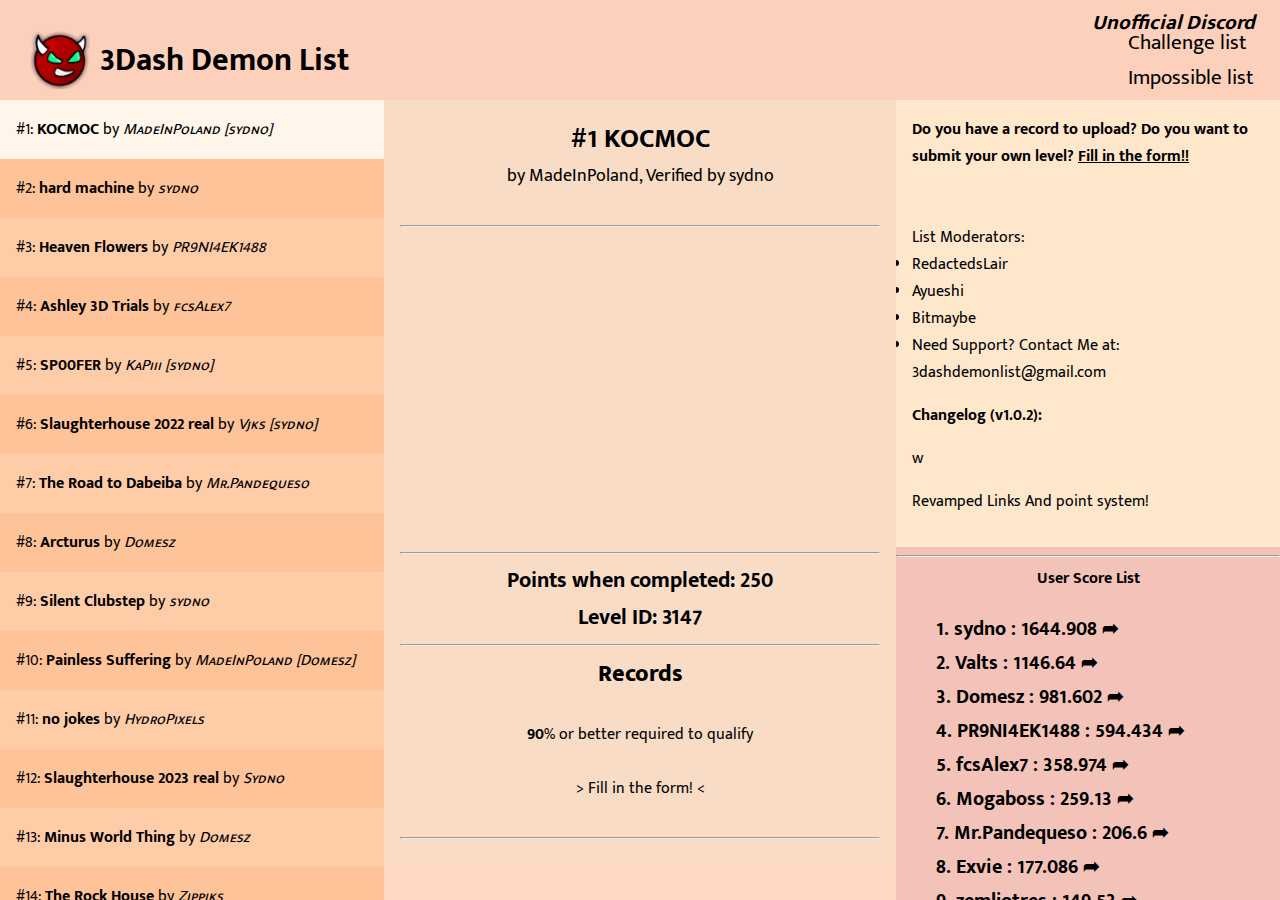
<file: index.html>
<!DOCTYPE HTML>
<html>

<head>
    <title>3Dash Demon List</title>
    <link href="//fonts.googleapis.com/css?family=Mukta+Mahee:200,400,700" rel="stylesheet">
    <link href="css/stylesheet.css" type="text/css" rel="stylesheet">
    <link rel="shortcut icon" href="assets/logo.png" type="image/x-icon">
    <meta name="description" content="The hardest demons in 3Dash, in order from hardest to easiest.">
    <meta name="viewport" content="width=device-width, initial-scale=1.0">
    <meta charset="UTF-8">
</head>

<body>
    <script type='text/javascript' src="js/jquery-3.2.1.min.js"></script>
    <script type='text/javascript' src="js/sweetalert.min.js"></script>
    <script type='text/javascript' src="js/list.js"></script>
    <script type='text/javascript' src="js/userData.js"></script>
    <cover-all id="hi">
        <header id="dl-header">
            <div id="sitename"><strong>3Dash Demon List</strong></div>
            <div id="sitename1"><img src="/assets/logo.png" alt="" width="60" height="60"></div>
			<div id="links">
				<a href="Challenge">    Challenge list    </a>
				<a href="ILL">    Impossible list</a>
			</div>
            <div id="pc-link"><a target="_blank" href="https://discord.gg/U3kwFFrbfe"><em><strong>Unofficial Discord</strong></a></em></div>
        </header>
        <div id="list">
        </div>
        <div id="info">
            <div id="inner-info">
                <center>
                    <div id="levelname"></div>
                    <div id="levelauthor">by <span id="inside-level-author"></span></div>
					<div id="extratext"></div>
                    <br>
                    <div id="leveldescription"></div>
                    <div id="levelvid"></div>
                </center>
                <div id="records">
                    <center>
                        <hr>
                        <div id="level-info" style="font-size: 22px">
                            <div id="records-score"></div>
                            <div id="records-id"></div>
                            <div id="records-pass"></div>
                            <div id="records-diff"></div>
                        </div>
                        <hr>
                        <div id="records-title"><strong>Records</strong></div><br>
                        <div id="qualification"><strong id="levelqualify"></strong>% or better required to qualify<br><br>
                            <center><a target="_blank" href="https://forms.gle/RRz8ikTK1RWFzohN7">> Fill in the form! <</a></center>
                        </div>
                        <br>
                    </center>
                    <hr>
                    <div id="records-table">
                    </div>
                </div>
            </div>
        </div>
        <div id="additional-information">
            <div id="inner-right-info">
                <div><strong>Do you have a record to upload? Do you want to submit your own level? <u><a target="_blank" href="https://forms.gle/xtTZaEFQgE7rHKmb8">Fill in the form!!</a></u></strong></div>
                <br>
                <div>
                  <br>
                    <div>
                  List Moderators:
                    <li>
                    	<a>RedactedsLair</a>
                    </li>
					<li>
						<a>Ayueshi</a>
          </li>
                      <li>
						<a>Bitmaybe</a>
          </li>
     <li>   <a>Need Support? Contact Me at: 3dashdemonlist@gmail.com</a>
                    </li>
                </div>
               
                <strong><p>Changelog (v1.0.2):</p></strong>w
					<p>Revamped Links And point system!</p>
                   	</p>
				</div>
            </div>
            <hr>
            <div id="user-rank-info">
                <style type='text/css'>

                A:link {
                    color: black !important;
                    text-decoration: none;
                }
                /* work you piece of shit */
                A:visited {
                    color: black !important;
                    text-decoration: none;
                }
                /* 한번 이상 방문한 링크 처리 */
                A:active {
                    color: black !important;
                    text-decoration: none;
                }
                /* 마우스로 클릭하는 순간 */
                A:hover {
                    color: rgba(0, 0, 0, 0.5) !important;
                    text-decoration: none;
                }
                /* 마우스 링크 위 올려 놓았을때 */
                </style>
                <center><strong>User Score List</strong></center>
                <div id="user-rank"></div>
            </div>
        </div>
    </cover-all>
    <script>
    // height changing script
    var hChange = function() {
        var height = $(window).height();
        let remainingHeight = (height - 100) + "px";
        $("#list").css('height', remainingHeight)
        $("#additional-information").css('height', remainingHeight)
        $("#user-rank").css('height', remainingHeight)
        $("#info").css('height', remainingHeight)
    };
    hChange();
    $(window).resize(hChange)
    // random color
    var c = 0; //Math.floor(Math.random()*256);
    function cueCSS() {}
    cueCSS();
    $('#hi').prop('style', 'background: hsl(' + c + ', 100%, 0%);')
    </script>
    <script name="userpoint" type="text/javascript">
    function getPoint(rank) {
      if (rank >= 48) {
        return roundNumber(0.1, 3);
      } else {
        return roundNumber(((1 - (rank - 1) / 50) ** 3) * 250, 3);
      }
    }
      // Poinst System
    function roundNumber(num, scale) {
      if (!("" + num).includes("e")) {
        return +(Math.round(num + "e+" + scale) + "e-" + scale);
      } else {
        var arr = ("" + num).split("e");
        var sig = ""
        if (+arr[1] + scale > 0) {
          sig = "+";
        }
        return +(Math.round(+arr[0] + "e" + sig + (+arr[1] + scale)) + "e-" + scale);
      }
    }
    function getUserPoint(rank, percent, cutline, hz) {
      var hzpoint = 0.0;
      if (hz == null) {
        hzpoint = 0;
      } else if (hz == "Mobile") {
        hzpoint = 0;
      } else {
        var hzInt = parseInt(hz.replace("Bypass", "").replace("hz", "").replace("bypass", "").replace("Hz", "").replace("HZ", ""));
        if (hzInt >= 110) {
          hzpoint = 0;
        } else if (hzInt >= 70) {
          hzpoint = 0;
        } else {
          hzpoint = 0;
        }
      }
      var point_rank = 0;
      if (rank > 50) {
        point_rank = 50;
      } else {
        point_rank = rank;
      }
      hzpoint = 1 + (hzpoint * ((50 - point_rank) / 50));
      if (rank > 50) {
        return 0;
      } else {
        // var score = roundNumber((((100 / Math.sqrt(((rank - 1) / 50) + 0.444444)) - 50) * hzpoint) * ((percent - (cutline - 1)) / (100 - (cutline - 1))), 3);
        score = getPoint(rank)
        if (percent != 100) {
          return roundNumber(score / (100 / percent), 3);
        } else {
          return score;
        }
      }
    }
    function getAuthors(rank) {
        Swal.fire({
            html: list[rank - 1].more + '.'
        });
    }
	function getExtra(rank){
		if(list[rank-1].extra==null){
			return "";
		}
		return list[rank - 1].extra
	}
    var rank_node = $("#user-rank");
    var rank_data = [];
    for (var i = 0; i < list.length; i++) {
        var entry = list[i];
        for (var a = 0; a < entry.vids.length; a++) {
            var entry2 = entry.vids[a];
            var isLoot = false;
            for (var b = 0; b < rank_data.length; b++) {
                if (rank_data[b].name.toUpperCase() == entry2.user.toUpperCase()) {
                    isLoot = true;
                }
            }
            var po;
            po = getUserPoint(i+1, entry2.percent, entry.percentToQualify, entry2.hz);
            if (isLoot == true) {
                for (var b = 0; b < rank_data.length; b++) {
                    var user_name = rank_data[b].name.toUpperCase();
                    var data_name = entry2.user.toUpperCase();
                    if (user_name == data_name) {
                        rank_data[b].point = rank_data[b].point + po;
                    }
                }
            } else {
                rank_data.push({ name: entry2.user, point: po });
            }
        }
    }
    var sortingField = "point"
    rank_data.sort(function(a, b) {
        return b[sortingField] - a[sortingField];
    });
    for (var i = 0; i < rank_data.length; i++) {
        rank_data[i].point = roundNumber(rank_data[i].point, 3);
    }

    rank_data = userList();
    var rank = `<ol>`;
    for (var i = 0; i < rank_data.length; i++) {
        sc = `getUserData(${i})`;
        rank = `${rank} <span onclick="${sc}" style="cursor:pointer">${i+1}. ${rank_data[i].name} : ${rank_data[i].point} ➦</span><br>`;
    }
    rank = `${rank} </ol>`;
    rank_node.html(`${rank}`);
    </script>
    <script name="postload" type="text/javascript">
    var l = getParameterByName('q', window.location.href) * 1 - 1;
    var list_node = $("#list");
    var record_node = $("#records-table")
    var legacy_count = 0;
    for (var i = 0; i < list.length; i++) {
        var entry = list[i];
        if (entry.key == null) {
            legacy_count++;
        }
    }
      // this shit complicated
    $("#version-node").text("(v" + version[0] + "." + version[1] + "." + version[2] + ")");
    list.sort(function(a, b) {
        var legacy_count = 0;
        for (var i = 0; i < list.length; i++) {
            var entry = list[i];
            if (entry.key == null) {
                legacy_count++;
            }
        }
        var arank = 0;
        var brank = 0;
        if (a.key == null) {
            arank = 25 + (legacy_count - a.legacyKey);
        } else {
            arank = (a.key) + 1;
        }
        if (b.key == null) {
            brank = 25 + (legacy_count - b.legacyKey);
        } else {
            brank = (b.key) + 1;
        }
        return arank - brank;
    });
    for (var i = 0; i < list.length; i++) {
        var entry = list[i];
        if (entry.key != null) {
            $("<div>").addClass((l == -1 ? (i == 0) : (i == l)) ? 'entry selected' : 'entry').html(`#${i+1}: <strong>${entry.name}</strong> by <em class="author">${entry.author}</em>`).attr('value', i).appendTo(list_node)
        } else {
            $("<div>").addClass((l == -1 ? (i == 0) : (i == l)) ? 'entry selected' : 'entry').html(`<strong>Legacy</strong>: <strong>${entry.name}</strong> by <em class="author">${entry.author}</em>`).attr('value', i).appendTo(list_node)
        }
    }
    // handlers
    var load = function(node) {
        var num;
        if (typeof node == 'number') {
            num = node;
        } else {
            num = $(node).attr('value')
        }
        var entry = list[num];
        if (!entry) {
            load(0)
        } else {
            if (entry.verificationVid !== null && entry.verificationVid !== "") {
                entry.verificationVid = entry.verificationVid
                    .replace(/www\.youtube.com\/watch\?v=/gi, '')
                    .replace(/\/youtu\.be/gi, '')
                    .replace(/&t=\d+s/gi, '')
                    .replace(/https:\/\//gi, '')
            }
            var rank = 0;
            if (entry.key == null) {
                rank = 25 + (legacy_count - entry.legacyKey);
            } else {
                rank = (entry.key) + 1;
            }
            var hacked = "";
            if (entry.hacked != null) {
                if (entry.hacked) {
                    hacked = " <span class='hacked'>HACKED</span>";
                } else {
                    hacked = " <span class='p-hacked'>POSSIBLY HACKED</span>";
                }
            }
            $("#levelname").html((rank > 25 ? `` : `#` + rank + ` `) + entry.name + hacked);
            var author = entry.author;
            var final_author;
            if (author.includes(' more ')) {
                final_author = author.replace(' more ', ' <u><span onclick="getAuthors(' + rank + ')" style="cursor:pointer">more</u> ');
            } else {
                final_author = author
            }
            final_author = final_author.replace(' [', ', Verified by ').replace(']', "")
            $("#inside-level-author").empty();
            $("#inside-level-author").html(final_author);
			$("#extratext").empty();
            $("#extratext").html(`${getExtra(rank)}`);
            $("#leveldescription").empty();
            $("#leveldescription").text(entry.desc);
            $("#levelvid").empty();
            if (entry.verificationVid !== null && entry.verificationVid !== "") {
                $("#levelvid").html(`<hr><iframe class="vid" height="300" src="https://www.youtube.com/embed/${entry.verificationVid}?rel=0" frameborder="0" allowfullscreen></iframe>`);
            }
            $("#levelqualify").text(entry.percentToQualify);
            $("#records-score").html(`<strong>Points when completed: ${getPoint(rank)}</strong>`);
            $("#records-id").html(`<strong>Level ID: ${entry.id}</strong>`);
            // $("#records-pass").html(`<strong>Level Password: ${entry.pass}</strong>`);
            $("#records-diff").html();
            $("#inside-level-author").html(final_author);
            $(record_node).empty();
            entry.vids.sort(function(a, b) {
                return b.percent - a.percent;
            });
            for (var j = 0; j < entry.vids.length; j++) {
                var record = entry.vids[j];
                if (!record.link.includes('https://')) {
                    record.link = "https://" + record.link;
                }
                if (record.hz == null) {
                    record.hz = "";
                }
                $("<div>").addClass('record-entry').html(`<div class='interentry'><a href="${record.link}" target="_blank"><strong>${record.user}</strong> (<em>${record.percent}%</em>) ${record.hz}</div>`).appendTo(record_node)
            }
        }
        cueCSS();
    };
    $('.entry').click(function() {
        $('.entry').removeClass('selected')
        $(this).addClass('selected');
        load(this);
    })
    // https://stackoverflow.com/questions/901115/how-can-i-get-query-string-values-in-javascript
    function getParameterByName(name, url) {
        if (!url) url = window.location.href;
        name = name.replace(/[\[\]]/g, "\\$&");
        var regex = new RegExp("[?&]" + name + "(=([^&#]*)|&|#|$)"),
            results = regex.exec(url);
        if (!results) return null;
        if (!results[2]) return '';
        return decodeURIComponent(results[2].replace(/\+/g, " "));
    }
    load(l * 1)
    </script>
    <noscript>
        <div id="block">
            You are not using JavaScript
        </div>
    </noscript>
</body>

</html>
</file>
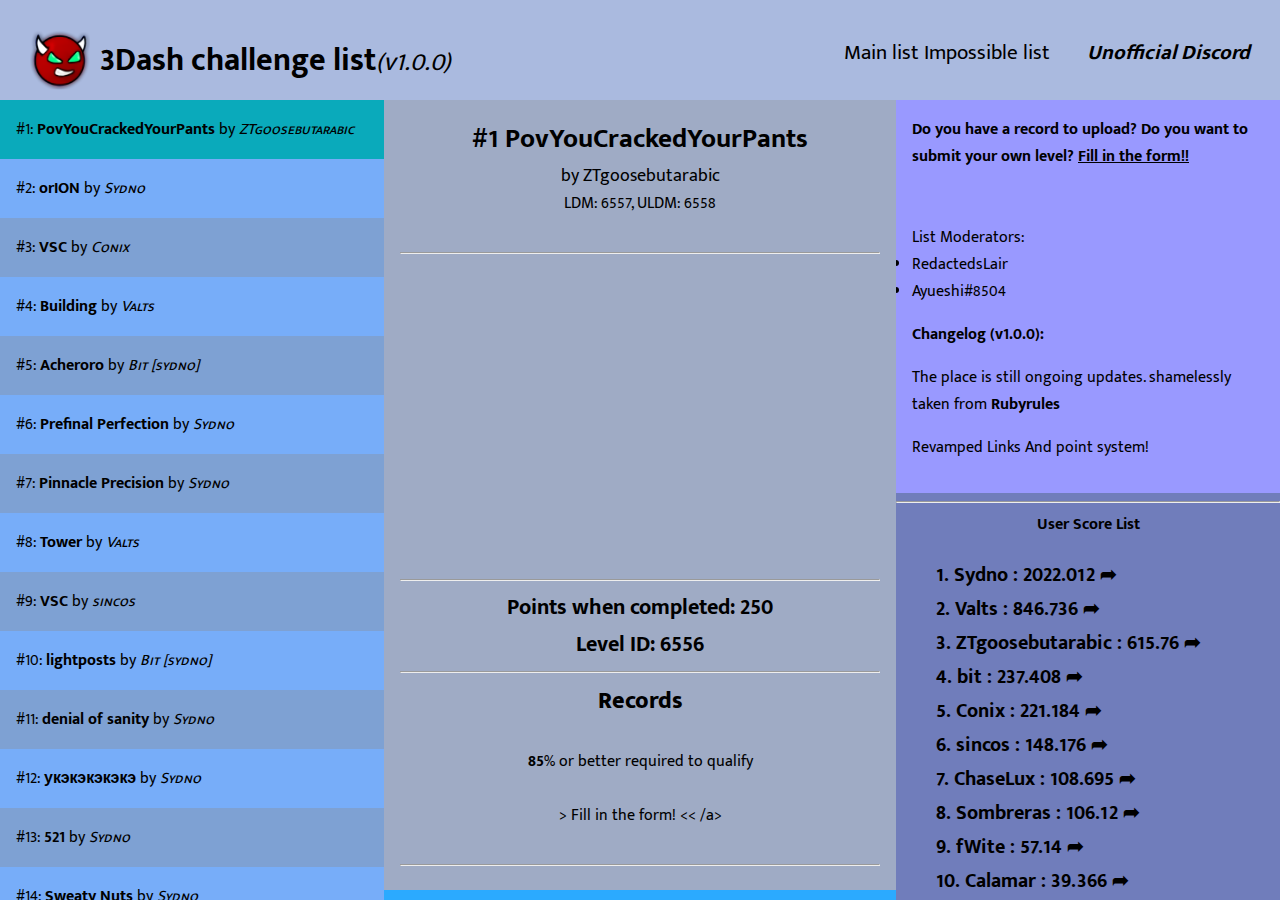
<file: Challenge/index.html>
<!DOCTYPE HTML>
<html>

<head>
  <title>3Dash challenge list</title>
  <link href="//fonts.googleapis.com/css?family=Mukta+Mahee:200,400,700" rel="stylesheet">
  <link href="/css/challenge.css" type="text/css" rel="stylesheet">
  <link rel="shortcut icon" href="/assets/logo.png" type="image/x-icon">
  <meta name="description" content="The hardest challenges in 3Dash, in order from hardest to easiest.">
  <meta name="viewport" content="user-scalable=no">
  <meta charset="UTF-8">
</head>

<body>
  <script type='text/javascript' src="/js/jquery-3.2.1.min.js"></script>
  <script type='text/javascript' src="/js/sweetalert.min.js"></script>
  <script type='text/javascript' src="/js/challenge.js"></script>
  <script type='text/javascript' src="/js/userData.js"></script>
  <cover-all id="hi">
    <header id="dl-header">
      <div id="sitename"><strong>3Dash challenge list</strong><small><em id="version-node"></em></small></div>
      <div id="sitename1"><img src="/assets/logo.png" alt="" width="60" height="60"></div>
      <div id="links">
        <a href="/"> Main list </a>
        <a href="/ILL"> Impossible list</a>
      </div>
      <div id="pc-link"><a target="_blank" href="https://discord.gg/V3CjsN6bkQ"><em><strong>Unofficial
              Discord</strong></a></em></div>
    </header>
    <div id="list">
    </div>
    <div id="info">
      <div id="inner-info">
        <center>
          <div id="levelname"></div>
          <div id="levelauthor">by <span id="inside-level-author"></span></div>
          <div id="extratext"></div>
          <br>
          <div id="leveldescription"></div>
          <div id="levelvid"></div>
        </center>
        <div id="records">
          <center>
            <hr>
            <div id="level-info" style="font-size: 22px">
              <div id="records-score"></div>
              <div id="records-id"></div>
              <div id="records-pass"></div>
              <div id="records-diff"></div>
            </div>
            <hr>
            <div id="records-title"><strong>Records</strong></div><br>
            <div id="qualification"><strong id="levelqualify"></strong>% or better required to qualify<br><br>
              <center><a target="_blank" href="https://forms.gle/xtTZaEFQgE7rHKmb8">> Fill in the form! << /a>
              </center>
            </div>
            <br>
          </center>
          <hr>
          <div id="records-table">
          </div>
        </div>
      </div>
    </div>
    <div id="additional-information">
      <div id="inner-right-info">
        <div><strong>Do you have a record to upload? Do you want to submit your own level? <u><a target="_blank"
                href="https://forms.gle/xtTZaEFQgE7rHKmb8">Fill in the form!!</a></u></strong></div>
        <br>
        <div>
          <br>
          <div>
            List Moderators:
            <li>
              <a>RedactedsLair</a>
            </li>
            <li>
              <a>Ayueshi#8504</a>
            </li>
           
          </div>

          <strong>
            <p>Changelog (v1.0.0):</p>
          </strong>
          <p>The place is still ongoing updates. shamelessly taken from <b>Rubyrules</b></a>
          <p>Revamped Links And point system!</p>
          </p>
        </div>
      </div>
      <hr>
      <div id="user-rank-info">
        <style type='text/css'>
          A:link {
            color: black !important;
            text-decoration: none;
          }

          /* 아직 방문하지 않은경우 */
          A:visited {
            color: black !important;
            text-decoration: none;
          }

          /* 한번 이상 방문한 링크 처리 */
          A:active {
            color: black !important;
            text-decoration: none;
          }

          /* 마우스로 클릭하는 순간 */
          A:hover {
            color: rgba(0, 0, 0, 0.5) !important;
            text-decoration: none;
          }

          /* 마우스 링크 위 올려 놓았을때 */
        </style>
        <center><strong>User Score List</strong></center>
        <div id="user-rank"></div>
      </div>
    </div>
  </cover-all>
  <script>
    // height changing script
    var hChange = function () {
      var height = $(window).height();
      let remainingHeight = (height - 100) + "px";
      $("#list").css('height', remainingHeight)
      $("#additional-information").css('height', remainingHeight)
      $("#user-rank").css('height', remainingHeight)
      $("#info").css('height', remainingHeight)
    };
    hChange();
    $(window).resize(hChange)
    // random color
    var c = 0; //Math.floor(Math.random()*506);
    function cueCSS() {}
    cueCSS();
    $('#hi').prop('style', 'background: hsl(' + c + ', 100%, 0%);')
  </script>
  <script name="userpoint" type="text/javascript">
    function getPoint(rank) {
      if (rank >= 48) {
        return roundNumber(0.1, 3);
      } else {
        return roundNumber(((1 - (rank - 1) / 50) ** 3) * 250, 3);
      }
    }
    // Point System.
    function roundNumber(num, scale) {
      if (!("" + num).includes("e")) {
        return +(Math.round(num + "e+" + scale) + "e-" + scale);
      } else {
        var arr = ("" + num).split("e");
        var sig = ""
        if (+arr[1] + scale > 0) {
          sig = "+";
        }
        return +(Math.round(+arr[0] + "e" + sig + (+arr[1] + scale)) + "e-" + scale);
      }
    }
    function getUserPoint(rank, percent, cutline, hz) {
      var hzpoint = 0.0;
      if (hz == null) {
        hzpoint = 0;
      } else if (hz == "Mobile") {
        hzpoint = 0;
      } else {
        var hzInt = parseInt(hz.replace("Bypass", "").replace("hz", "").replace("bypass", "").replace("Hz", "").replace("HZ", ""));
        if (hzInt >= 110) {
          hzpoint = 0;
        } else if (hzInt >= 70) {
          hzpoint = 0;
        } else {
          hzpoint = 0;
        }
      }
      var point_rank = 0;
      if (rank > 50) {
        point_rank = 50;
      } else {
        point_rank = rank;
      }
      hzpoint = 1 + (hzpoint * ((50 - point_rank) / 50));
      if (rank > 50) {
        return 0.1;
      } else {
        // var score = roundNumber((((100 / Math.sqrt(((rank - 1) / 50) + 0.444444)) - 50) * hzpoint) * ((percent - (cutline - 1)) / (100 - (cutline - 1))), 3);
        score = getPoint(rank)
        if (percent != 100) {
          return roundNumber(score / (100 / percent), 3);
        } else {
          return score;
        }
      }
    }
    function getAuthors(rank) {
      Swal.fire({
        html: list[rank - 1].more + '.'
      });
    }
    function getExtra(rank) {
      if (list[rank - 1].extra == null) {
        return "";
      }
      return list[rank - 1].extra
    }
    var rank_node = $("#user-rank");
    var rank_data = [];
    for (var i = 0; i < list.length; i++) {
      var entry = list[i];
      for (var a = 0; a < entry.vids.length; a++) {
        var entry2 = entry.vids[a];
        var isLoot = false;
        for (var b = 0; b < rank_data.length; b++) {
          if (rank_data[b].name.toUpperCase() == entry2.user.toUpperCase()) {
            isLoot = true;
          }
        }
        var po;
        po = getUserPoint(i + 1, entry2.percent, entry.percentToQualify, entry2.hz);
        if (isLoot == true) {
          for (var b = 0; b < rank_data.length; b++) {
            var user_name = rank_data[b].name.toUpperCase();
            var data_name = entry2.user.toUpperCase();
            if (user_name == data_name) {
              rank_data[b].point = rank_data[b].point + po;
            }
          }
        } else {
          rank_data.push({name: entry2.user, point: po});
        }
      }
    }
    var sortingField = "point"
    rank_data.sort(function (a, b) {
      return b[sortingField] - a[sortingField];
    });
    for (var i = 0; i < rank_data.length; i++) {
      rank_data[i].point = roundNumber(rank_data[i].point, 3);
    }

    rank_data = userList();
    var rank = `<ol>`;
    for (var i = 0; i < rank_data.length; i++) {
      sc = `getUserData(${i})`;
      rank = `${rank} <span onclick="${sc}" style="cursor:pointer">${i + 1}. ${rank_data[i].name} : ${rank_data[i].point} ➦</span><br>`;
    }
    rank = `${rank} </ol>`;
    rank_node.html(`${rank}`);
  </script>
  <script name="postload" type="text/javascript">
    var l = getParameterByName('q', window.location.href) * 1 - 1;
    var list_node = $("#list");
    var record_node = $("#records-table")
    var legacy_count = 0;
    for (var i = 0; i < list.length; i++) {
      var entry = list[i];
      if (entry.key == null) {
        legacy_count++;
      }
    }
    $("#version-node").text("(v" + version[0] + "." + version[1] + "." + version[2] + ")");
    list.sort(function (a, b) {
      var legacy_count = 0;
      for (var i = 0; i < list.length; i++) {
        var entry = list[i];
        if (entry.key == null) {
          legacy_count++;
        }
      }
      var arank = 0;
      var brank = 0;
      if (a.key == null) {
        arank = 50 + (legacy_count - a.legacyKey);
      } else {
        arank = (a.key) + 1;
      }
      if (b.key == null) {
        brank = 50 + (legacy_count - b.legacyKey);
      } else {
        brank = (b.key) + 1;
      }
      return arank - brank;
    });
    for (var i = 0; i < list.length; i++) {
      var entry = list[i];
      if (entry.key != null) {
        $("<div>").addClass((l == -1 ? (i == 0) : (i == l)) ? 'entry selected' : 'entry').html(`#${i + 1}: <strong>${entry.name}</strong> by <em class="author">${entry.author}</em>`).attr('value', i).appendTo(list_node)
      } else {
        $("<div>").addClass((l == -1 ? (i == 0) : (i == l)) ? 'entry selected' : 'entry').html(`<strong>Legacy</strong>: <strong>${entry.name}</strong> by <em class="author">${entry.author}</em>`).attr('value', i).appendTo(list_node)
      }
    }
    // handlers
    var load = function (node) {
      var num;
      if (typeof node == 'number') {
        num = node;
      } else {
        num = $(node).attr('value')
      }
      var entry = list[num];
      if (!entry) {
        load(0)
      } else {
        if (entry.verificationVid !== null && entry.verificationVid !== "") {
          entry.verificationVid = entry.verificationVid
            .replace(/www\.youtube.com\/watch\?v=/gi, '')
            .replace(/\/youtu\.be/gi, '')
            .replace(/&t=\d+s/gi, '')
            .replace(/https:\/\//gi, '')
        }
        var rank = 0;
        if (entry.key == null) {
          rank = 50 + (legacy_count - entry.legacyKey);
        } else {
          rank = (entry.key) + 1;
        }
        var hacked = "";
        if (entry.hacked != null) {
          if (entry.hacked) {
            hacked = " <span class='hacked'>HACKED</span>";
          } else {
            hacked = " <span class='p-hacked'>POSSIBLY HACKED</span>";
          }
        }
        $("#levelname").html((rank > 50 ? `` : `#` + rank + ` `) + entry.name + hacked);
        var author = entry.author;
        var final_author;
        if (author.includes(' more ')) {
          final_author = author.replace(' more ', ' <u><span onclick="getAuthors(' + rank + ')" style="cursor:pointer">more</u> ');
        } else {
          final_author = author
        }
        final_author = final_author.replace(' [', ', Verified by ').replace(']', "")
        $("#inside-level-author").empty();
        $("#inside-level-author").html(final_author);
        $("#extratext").empty();
        $("#extratext").html(`${getExtra(rank)}`);
        $("#leveldescription").empty();
        $("#leveldescription").text(entry.desc);
        $("#levelvid").empty();
        if (entry.verificationVid !== null && entry.verificationVid !== "") {
          $("#levelvid").html(`<hr><iframe class="vid" height="300" src="https://www.youtube.com/embed/${entry.verificationVid}?rel=0" frameborder="0" allowfullscreen></iframe>`);
        }
        $("#levelqualify").text(entry.percentToQualify);
        $("#records-score").html(`<strong>Points when completed: ${getPoint(rank)}</strong>`);
        $("#records-id").html(`<strong>Level ID: ${entry.id}</strong>`);
        // $("#records-pass").html(`<strong>Level Password: ${entry.pass}</strong>`);
        $("#records-diff").html();
        $("#inside-level-author").html(final_author);
        $(record_node).empty();
        entry.vids.sort(function (a, b) {
          return b.percent - a.percent;
        });
        for (var j = 0; j < entry.vids.length; j++) {
          var record = entry.vids[j];
          if (!record.link.includes('https://')) {
            record.link = "https://" + record.link;
          }
          if (record.hz == null) {
            record.hz = "";
          }
          $("<div>").addClass('record-entry').html(`<div class='interentry'><a href="${record.link}" target="_blank"><strong>${record.user}</strong> (<em>${record.percent}%</em>) ${record.hz}</div>`).appendTo(record_node)
        }
      }
      cueCSS();
    };
    $('.entry').click(function () {
      $('.entry').removeClass('selected')
      $(this).addClass('selected');
      load(this);
    })
    // https://stackoverflow.com/questions/901115/how-can-i-get-query-string-values-in-javascript
    function getParameterByName(name, url) {
      if (!url) url = window.location.href;
      name = name.replace(/[\[\]]/g, "\\$&");
      var regex = new RegExp("[?&]" + name + "(=([^&#]*)|&|#|$)"),
        results = regex.exec(url);
      if (!results) return null;
      if (!results[2]) return '';
      return decodeURIComponent(results[2].replace(/\+/g, " "));
    }
    load(l * 1)
  </script>
  <noscript>
    <div id="block">
      You are not using JavaScript
    </div>
  </noscript>
</body>

</html>
</file>
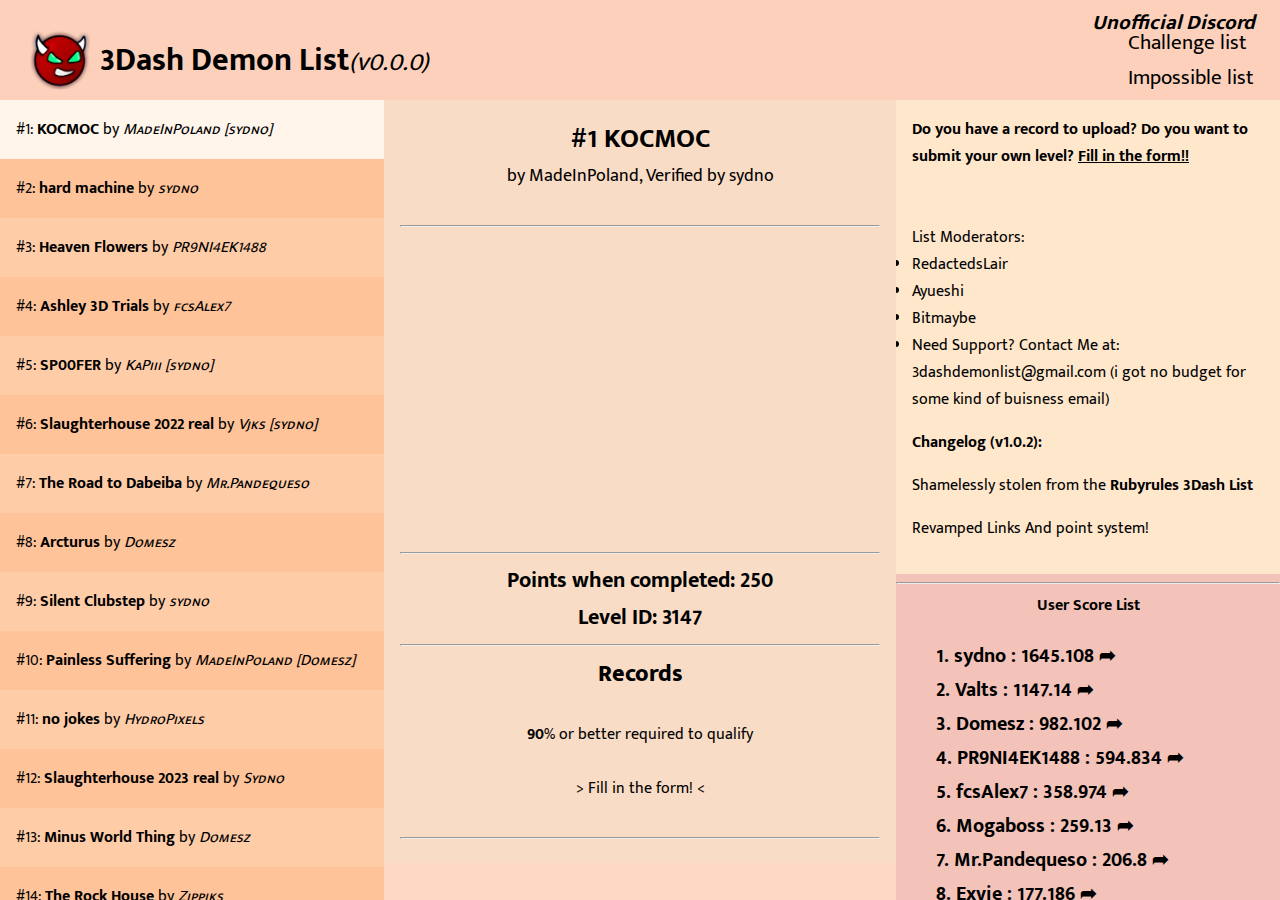
<file: en/index.html>
<!DOCTYPE HTML>
<html>

<head>
    <title>3Dash Demon List</title>
    <link href="//fonts.googleapis.com/css?family=Mukta+Mahee:200,400,700" rel="stylesheet">
    <link href="/css/stylesheet.css" type="text/css" rel="stylesheet">
    <link rel="shortcut icon" href="assets/logo.png" type="image/x-icon">
    <meta name="description" content="The hardest demons in 3Dash, in order from hardest to easiest.">
    <meta name="viewport" content="user-scalable=no">
    <meta charset="UTF-8">
</head>

<body>
    <script type='text/javascript' src="/js/jquery-3.2.1.min.js"></script>
    <script type='text/javascript' src="/js/sweetalert.min.js"></script>
    <script type='text/javascript' src="/js/list.js"></script>
    <script type='text/javascript' src="/js/userData.js"></script>
    <cover-all id="hi">
        <header id="dl-header">
            <div id="sitename"><strong>3Dash Demon List</strong><small><em id="version-node"></em></small></div>
            <div id="sitename1"><img src="/assets/logo.png" alt="" width="60" height="60"></div>
			<div id="links">
				<a href="Challenge">    Challenge list    </a>
				<a href="ILL">    Impossible list</a>
			</div>
            <div id="pc-link"><a target="_blank" href="https://discord.gg/U3kwFFrbfe"><em><strong>Unofficial Discord</strong></a></em></div>
        </header>
        <div id="list">
        </div>
        <div id="info">
            <div id="inner-info">
                <center>
                    <div id="levelname"></div>
                    <div id="levelauthor">by <span id="inside-level-author"></span></div>
					<div id="extratext"></div>
                    <br>
                    <div id="leveldescription"></div>
                    <div id="levelvid"></div>
                </center>
                <div id="records">
                    <center>
                        <hr>
                        <div id="level-info" style="font-size: 22px">
                            <div id="records-score"></div>
                            <div id="records-id"></div>
                            <div id="records-pass"></div>
                            <div id="records-diff"></div>
                        </div>
                        <hr>
                        <div id="records-title"><strong>Records</strong></div><br>
                        <div id="qualification"><strong id="levelqualify"></strong>% or better required to qualify<br><br>
                            <center><a target="_blank" href="https://forms.gle/RRz8ikTK1RWFzohN7">> Fill in the form! <</a></center>
                        </div>
                        <br>
                    </center>
                    <hr>
                    <div id="records-table">
                    </div>
                </div>
            </div>
        </div>
        <div id="additional-information">
            <div id="inner-right-info">
                <div><strong>Do you have a record to upload? Do you want to submit your own level? <u><a target="_blank" href="https://forms.gle/xtTZaEFQgE7rHKmb8">Fill in the form!!</a></u></strong></div>
                <br>
                <div>
                  <br>
                    <div>
                  List Moderators:
                    <li>
                    	<a>RedactedsLair</a>
                    </li>
					<li>
						<a>Ayueshi</a>
          </li>
                      <li>
						<a>Bitmaybe</a>
          </li>
     <li>                 						<a>Need Support? Contact Me at: 3dashdemonlist@gmail.com (i got no budget for some kind of buisness email)</a>
                    </li>
                </div>
               
                <strong><p>Changelog (v1.0.2):</p></strong>
					<p>Shamelessly stolen from the <b>Rubyrules 3Dash List</b></a>
					<p>Revamped Links And point system!</p>
                   	</p>
				</div>
            </div>
            <hr>
            <div id="user-rank-info">
                <style type='text/css'>

                A:link {
                    color: black !important;
                    text-decoration: none;
                }
                /* work you piece of shit */
                A:visited {
                    color: black !important;
                    text-decoration: none;
                }
                /* 한번 이상 방문한 링크 처리 */
                A:active {
                    color: black !important;
                    text-decoration: none;
                }
                /* 마우스로 클릭하는 순간 */
                A:hover {
                    color: rgba(0, 0, 0, 0.5) !important;
                    text-decoration: none;
                }
                /* 마우스 링크 위 올려 놓았을때 */
                </style>
                <center><strong>User Score List</strong></center>
                <div id="user-rank"></div>
            </div>
        </div>
    </cover-all>
    <script>
    // height changing script
    var hChange = function() {
        var height = $(window).height();
        let remainingHeight = (height - 100) + "px";
        $("#list").css('height', remainingHeight)
        $("#additional-information").css('height', remainingHeight)
        $("#user-rank").css('height', remainingHeight)
        $("#info").css('height', remainingHeight)
    };
    hChange();
    $(window).resize(hChange)
    // random color
    var c = 0; //Math.floor(Math.random()*256);
    function cueCSS() {}
    cueCSS();
    $('#hi').prop('style', 'background: hsl(' + c + ', 100%, 0%);')
    </script>
    <script name="userpoint" type="text/javascript">
    function getPoint(rank) {
      if (rank >= 48) {
        return roundNumber(0.1, 3);
      } else {
        return roundNumber(((1 - (rank - 1) / 50) ** 3) * 250, 3);
      }
    }
      // Poinst System
    function roundNumber(num, scale) {
      if (!("" + num).includes("e")) {
        return +(Math.round(num + "e+" + scale) + "e-" + scale);
      } else {
        var arr = ("" + num).split("e");
        var sig = ""
        if (+arr[1] + scale > 0) {
          sig = "+";
        }
        return +(Math.round(+arr[0] + "e" + sig + (+arr[1] + scale)) + "e-" + scale);
      }
    }
    function getUserPoint(rank, percent, cutline, hz) {
      var hzpoint = 0.0;
      if (hz == null) {
        hzpoint = 0;
      } else if (hz == "Mobile") {
        hzpoint = 0;
      } else {
        var hzInt = parseInt(hz.replace("Bypass", "").replace("hz", "").replace("bypass", "").replace("Hz", "").replace("HZ", ""));
        if (hzInt >= 110) {
          hzpoint = 0;
        } else if (hzInt >= 70) {
          hzpoint = 0;
        } else {
          hzpoint = 0;
        }
      }
      var point_rank = 0;
      if (rank > 50) {
        point_rank = 50;
      } else {
        point_rank = rank;
      }
      hzpoint = 1 + (hzpoint * ((50 - point_rank) / 50));
      if (rank > 50) {
        return 0.1;
      } else {
        // var score = roundNumber((((100 / Math.sqrt(((rank - 1) / 50) + 0.444444)) - 50) * hzpoint) * ((percent - (cutline - 1)) / (100 - (cutline - 1))), 3);
        score = getPoint(rank)
        if (percent != 100) {
          return roundNumber(score / (100 / percent), 3);
        } else {
          return score;
        }
      }
    }
    function getAuthors(rank) {
        Swal.fire({
            html: list[rank - 1].more + '.'
        });
    }
	function getExtra(rank){
		if(list[rank-1].extra==null){
			return "";
		}
		return list[rank - 1].extra
	}
    var rank_node = $("#user-rank");
    var rank_data = [];
    for (var i = 0; i < list.length; i++) {
        var entry = list[i];
        for (var a = 0; a < entry.vids.length; a++) {
            var entry2 = entry.vids[a];
            var isLoot = false;
            for (var b = 0; b < rank_data.length; b++) {
                if (rank_data[b].name.toUpperCase() == entry2.user.toUpperCase()) {
                    isLoot = true;
                }
            }
            var po;
            po = getUserPoint(i+1, entry2.percent, entry.percentToQualify, entry2.hz);
            if (isLoot == true) {
                for (var b = 0; b < rank_data.length; b++) {
                    var user_name = rank_data[b].name.toUpperCase();
                    var data_name = entry2.user.toUpperCase();
                    if (user_name == data_name) {
                        rank_data[b].point = rank_data[b].point + po;
                    }
                }
            } else {
                rank_data.push({ name: entry2.user, point: po });
            }
        }
    }
    var sortingField = "point"
    rank_data.sort(function(a, b) {
        return b[sortingField] - a[sortingField];
    });
    for (var i = 0; i < rank_data.length; i++) {
        rank_data[i].point = roundNumber(rank_data[i].point, 3);
    }

    rank_data = userList();
    var rank = `<ol>`;
    for (var i = 0; i < rank_data.length; i++) {
        sc = `getUserData(${i})`;
        rank = `${rank} <span onclick="${sc}" style="cursor:pointer">${i+1}. ${rank_data[i].name} : ${rank_data[i].point} ➦</span><br>`;
    }
    rank = `${rank} </ol>`;
    rank_node.html(`${rank}`);
    </script>
    <script name="postload" type="text/javascript">
    var l = getParameterByName('q', window.location.href) * 1 - 1;
    var list_node = $("#list");
    var record_node = $("#records-table")
    var legacy_count = 0;
    for (var i = 0; i < list.length; i++) {
        var entry = list[i];
        if (entry.key == null) {
            legacy_count++;
        }
    }
      // this shit complicated
    $("#version-node").text("(v" + version[2] + "." + version[1] + "." + version[1] + ")");
    list.sort(function(a, b) {
        var legacy_count = 0;
        for (var i = 0; i < list.length; i++) {
            var entry = list[i];
            if (entry.key == null) {
                legacy_count++;
            }
        }
        var arank = 0;
        var brank = 0;
        if (a.key == null) {
            arank = 25 + (legacy_count - a.legacyKey);
        } else {
            arank = (a.key) + 1;
        }
        if (b.key == null) {
            brank = 25 + (legacy_count - b.legacyKey);
        } else {
            brank = (b.key) + 1;
        }
        return arank - brank;
    });
    for (var i = 0; i < list.length; i++) {
        var entry = list[i];
        if (entry.key != null) {
            $("<div>").addClass((l == -1 ? (i == 0) : (i == l)) ? 'entry selected' : 'entry').html(`#${i+1}: <strong>${entry.name}</strong> by <em class="author">${entry.author}</em>`).attr('value', i).appendTo(list_node)
        } else {
            $("<div>").addClass((l == -1 ? (i == 0) : (i == l)) ? 'entry selected' : 'entry').html(`<strong>Legacy</strong>: <strong>${entry.name}</strong> by <em class="author">${entry.author}</em>`).attr('value', i).appendTo(list_node)
        }
    }
    // handlers
    var load = function(node) {
        var num;
        if (typeof node == 'number') {
            num = node;
        } else {
            num = $(node).attr('value')
        }
        var entry = list[num];
        if (!entry) {
            load(0)
        } else {
            if (entry.verificationVid !== null && entry.verificationVid !== "") {
                entry.verificationVid = entry.verificationVid
                    .replace(/www\.youtube.com\/watch\?v=/gi, '')
                    .replace(/\/youtu\.be/gi, '')
                    .replace(/&t=\d+s/gi, '')
                    .replace(/https:\/\//gi, '')
            }
            var rank = 0;
            if (entry.key == null) {
                rank = 25 + (legacy_count - entry.legacyKey);
            } else {
                rank = (entry.key) + 1;
            }
            var hacked = "";
            if (entry.hacked != null) {
                if (entry.hacked) {
                    hacked = " <span class='hacked'>HACKED</span>";
                } else {
                    hacked = " <span class='p-hacked'>POSSIBLY HACKED</span>";
                }
            }
            $("#levelname").html((rank > 25 ? `` : `#` + rank + ` `) + entry.name + hacked);
            var author = entry.author;
            var final_author;
            if (author.includes(' more ')) {
                final_author = author.replace(' more ', ' <u><span onclick="getAuthors(' + rank + ')" style="cursor:pointer">more</u> ');
            } else {
                final_author = author
            }
            final_author = final_author.replace(' [', ', Verified by ').replace(']', "")
            $("#inside-level-author").empty();
            $("#inside-level-author").html(final_author);
			$("#extratext").empty();
            $("#extratext").html(`${getExtra(rank)}`);
            $("#leveldescription").empty();
            $("#leveldescription").text(entry.desc);
            $("#levelvid").empty();
            if (entry.verificationVid !== null && entry.verificationVid !== "") {
                $("#levelvid").html(`<hr><iframe class="vid" height="300" src="https://www.youtube.com/embed/${entry.verificationVid}?rel=0" frameborder="0" allowfullscreen></iframe>`);
            }
            $("#levelqualify").text(entry.percentToQualify);
            $("#records-score").html(`<strong>Points when completed: ${getPoint(rank)}</strong>`);
            $("#records-id").html(`<strong>Level ID: ${entry.id}</strong>`);
            // $("#records-pass").html(`<strong>Level Password: ${entry.pass}</strong>`);
            $("#records-diff").html();
            $("#inside-level-author").html(final_author);
            $(record_node).empty();
            entry.vids.sort(function(a, b) {
                return b.percent - a.percent;
            });
            for (var j = 0; j < entry.vids.length; j++) {
                var record = entry.vids[j];
                if (!record.link.includes('https://')) {
                    record.link = "https://" + record.link;
                }
                if (record.hz == null) {
                    record.hz = "";
                }
                $("<div>").addClass('record-entry').html(`<div class='interentry'><a href="${record.link}" target="_blank"><strong>${record.user}</strong> (<em>${record.percent}%</em>) ${record.hz}</div>`).appendTo(record_node)
            }
        }
        cueCSS();
    };
    $('.entry').click(function() {
        $('.entry').removeClass('selected')
        $(this).addClass('selected');
        load(this);
    })
    // https://stackoverflow.com/questions/901115/how-can-i-get-query-string-values-in-javascript
    function getParameterByName(name, url) {
        if (!url) url = window.location.href;
        name = name.replace(/[\[\]]/g, "\\$&");
        var regex = new RegExp("[?&]" + name + "(=([^&#]*)|&|#|$)"),
            results = regex.exec(url);
        if (!results) return null;
        if (!results[2]) return '';
        return decodeURIComponent(results[2].replace(/\+/g, " "));
    }
    load(l * 1)
    </script>
    <noscript>
        <div id="block">
            You are not using JavaScript
        </div>
    </noscript>
</body>

</html>
</file>
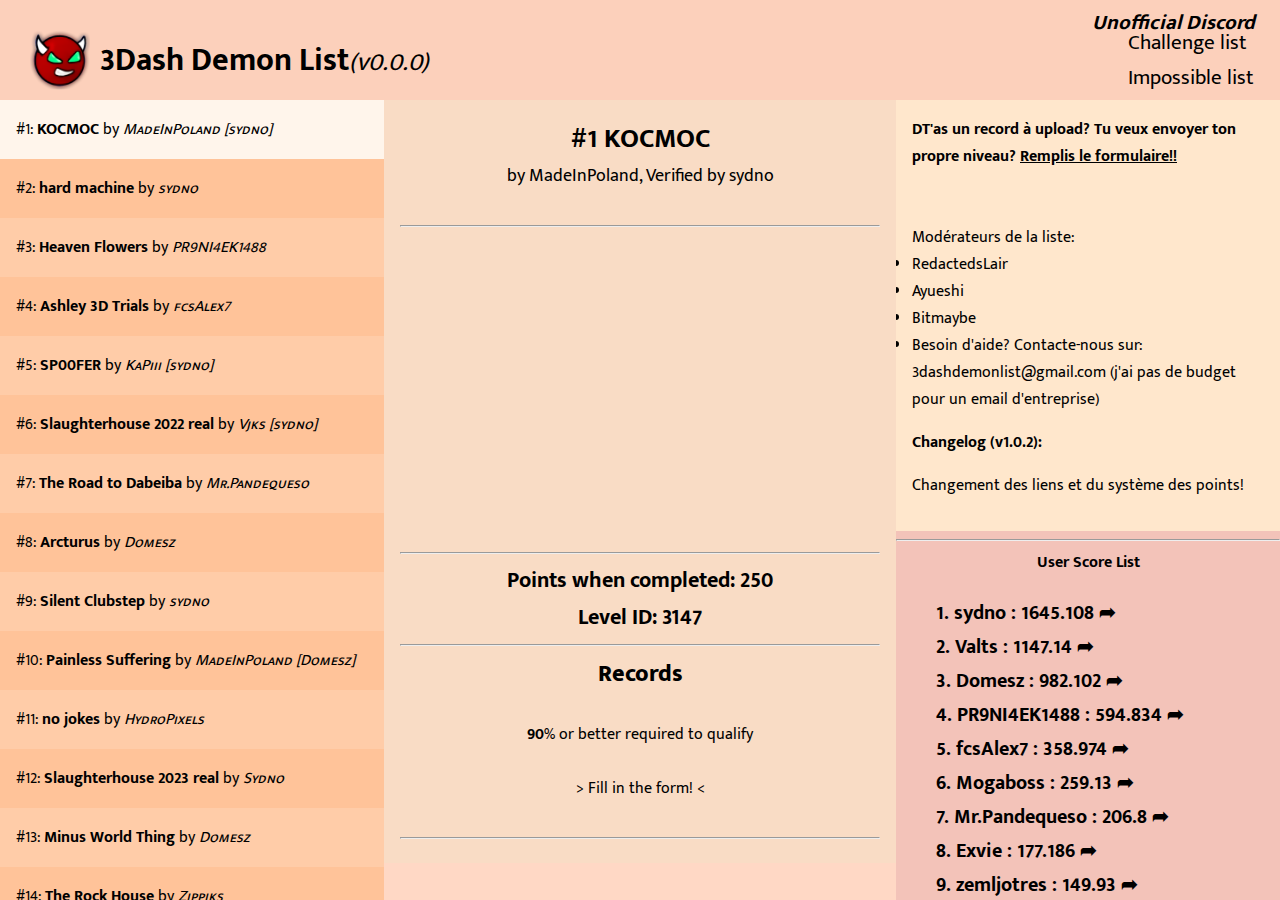
<file: fr/index.html>
<!DOCTYPE HTML>
<html>

<head>
    <title>3Dash Demon List</title>
    <link href="//fonts.googleapis.com/css?family=Mukta+Mahee:200,400,700" rel="stylesheet">
    <link href="/css/stylesheet.css" type="text/css" rel="stylesheet">
    <link rel="shortcut icon" href="assets/logo.png" type="image/x-icon">
    <meta name="description" content="The hardest demons in 3Dash, in order from hardest to easiest.">
    <meta name="viewport" content="user-scalable=no">
    <meta charset="UTF-8">
</head>

<body>
    <script type='text/javascript' src="/js/jquery-3.2.1.min.js"></script>
    <script type='text/javascript' src="/js/sweetalert.min.js"></script>
    <script type='text/javascript' src="/js/list.js"></script>
    <script type='text/javascript' src="/js/userData.js"></script>
    <cover-all id="hi">
        <header id="dl-header">
            <div id="sitename"><strong>3Dash Demon List</strong><small><em id="version-node"></em></small></div>
            <div id="sitename1"><img src="/assets/logo.png" alt="" width="60" height="60"></div>
			<div id="links">
				<a href="Challenge">    Challenge list    </a>
				<a href="ILL">    Impossible list</a>
			</div>
            <div id="pc-link"><a target="_blank" href="https://discord.gg/U3kwFFrbfe"><em><strong>Unofficial Discord</strong></a></em></div>
        </header>
        <div id="list">
        </div>
        <div id="info">
            <div id="inner-info">
                <center>
                    <div id="levelname"></div>
                    <div id="levelauthor">by <span id="inside-level-author"></span></div>
					<div id="extratext"></div>
                    <br>
                    <div id="leveldescription"></div>
                    <div id="levelvid"></div>
                </center>
                <div id="records">
                    <center>
                        <hr>
                        <div id="level-info" style="font-size: 22px">
                            <div id="records-score"></div>
                            <div id="records-id"></div>
                            <div id="records-pass"></div>
                            <div id="records-diff"></div>
                        </div>
                        <hr>
                        <div id="records-title"><strong>Records</strong></div><br>
                        <div id="qualification"><strong id="levelqualify"></strong>% or better required to qualify<br><br>
                            <center><a target="_blank" href="https://forms.gle/RRz8ikTK1RWFzohN7">> Fill in the form! <</a></center>
                        </div>
                        <br>
                    </center>
                    <hr>
                    <div id="records-table">
                    </div>
                </div>
            </div>
        </div>
        <div id="additional-information">
            <div id="inner-right-info">
                <div><strong>DT'as un record à upload? Tu veux envoyer ton propre niveau? <u><a target="_blank" href="https://forms.gle/xtTZaEFQgE7rHKmb8">Remplis le formulaire!!</a></u></strong></div>
                <br>
                <div>
                  <br>
                    <div>
                      Modérateurs de la liste:
                    <li>
                    	<a>RedactedsLair</a>
                    </li>
					<li>
						<a>Ayueshi</a>
          </li>
                      <li>
						<a>Bitmaybe</a>
          </li>
     <li>                 						<a>Besoin d'aide? Contacte-nous sur: 3dashdemonlist@gmail.com (j'ai pas de budget pour un email d'entreprise)</a>
                    </li>
                </div>
               
                <strong><p>Changelog (v1.0.2):</p></strong>
					<p>Changement des liens et du système des points!</p>
                   	</p>
				</div>
            </div>
            <hr>
            <div id="user-rank-info">
                <style type='text/css'>

                A:link {
                    color: black !important;
                    text-decoration: none;
                }
                /* work you piece of shit */
                A:visited {
                    color: black !important;
                    text-decoration: none;
                }
                /* 한번 이상 방문한 링크 처리 */
                A:active {
                    color: black !important;
                    text-decoration: none;
                }
                /* 마우스로 클릭하는 순간 */
                A:hover {
                    color: rgba(0, 0, 0, 0.5) !important;
                    text-decoration: none;
                }
                /* 마우스 링크 위 올려 놓았을때 */
                </style>
                <center><strong>User Score List</strong></center>
                <div id="user-rank"></div>
            </div>
        </div>
    </cover-all>
    <script>
    // height changing script
    var hChange = function() {
        var height = $(window).height();
        let remainingHeight = (height - 100) + "px";
        $("#list").css('height', remainingHeight)
        $("#additional-information").css('height', remainingHeight)
        $("#user-rank").css('height', remainingHeight)
        $("#info").css('height', remainingHeight)
    };
    hChange();
    $(window).resize(hChange)
    // random color
    var c = 0; //Math.floor(Math.random()*256);
    function cueCSS() {}
    cueCSS();
    $('#hi').prop('style', 'background: hsl(' + c + ', 100%, 0%);')
    </script>
    <script name="userpoint" type="text/javascript">
    function getPoint(rank) {
      if (rank >= 48) {
        return roundNumber(0.1, 3);
      } else {
        return roundNumber(((1 - (rank - 1) / 50) ** 3) * 250, 3);
      }
    }
      // Poinst System
    function roundNumber(num, scale) {
      if (!("" + num).includes("e")) {
        return +(Math.round(num + "e+" + scale) + "e-" + scale);
      } else {
        var arr = ("" + num).split("e");
        var sig = ""
        if (+arr[1] + scale > 0) {
          sig = "+";
        }
        return +(Math.round(+arr[0] + "e" + sig + (+arr[1] + scale)) + "e-" + scale);
      }
    }
    function getUserPoint(rank, percent, cutline, hz) {
      var hzpoint = 0.0;
      if (hz == null) {
        hzpoint = 0;
      } else if (hz == "Mobile") {
        hzpoint = 0;
      } else {
        var hzInt = parseInt(hz.replace("Bypass", "").replace("hz", "").replace("bypass", "").replace("Hz", "").replace("HZ", ""));
        if (hzInt >= 110) {
          hzpoint = 0;
        } else if (hzInt >= 70) {
          hzpoint = 0;
        } else {
          hzpoint = 0;
        }
      }
      var point_rank = 0;
      if (rank > 50) {
        point_rank = 50;
      } else {
        point_rank = rank;
      }
      hzpoint = 1 + (hzpoint * ((50 - point_rank) / 50));
      if (rank > 50) {
        return 0.1;
      } else {
        // var score = roundNumber((((100 / Math.sqrt(((rank - 1) / 50) + 0.444444)) - 50) * hzpoint) * ((percent - (cutline - 1)) / (100 - (cutline - 1))), 3);
        score = getPoint(rank)
        if (percent != 100) {
          return roundNumber(score / (100 / percent), 3);
        } else {
          return score;
        }
      }
    }
    function getAuthors(rank) {
        Swal.fire({
            html: list[rank - 1].more + '.'
        });
    }
	function getExtra(rank){
		if(list[rank-1].extra==null){
			return "";
		}
		return list[rank - 1].extra
	}
    var rank_node = $("#user-rank");
    var rank_data = [];
    for (var i = 0; i < list.length; i++) {
        var entry = list[i];
        for (var a = 0; a < entry.vids.length; a++) {
            var entry2 = entry.vids[a];
            var isLoot = false;
            for (var b = 0; b < rank_data.length; b++) {
                if (rank_data[b].name.toUpperCase() == entry2.user.toUpperCase()) {
                    isLoot = true;
                }
            }
            var po;
            po = getUserPoint(i+1, entry2.percent, entry.percentToQualify, entry2.hz);
            if (isLoot == true) {
                for (var b = 0; b < rank_data.length; b++) {
                    var user_name = rank_data[b].name.toUpperCase();
                    var data_name = entry2.user.toUpperCase();
                    if (user_name == data_name) {
                        rank_data[b].point = rank_data[b].point + po;
                    }
                }
            } else {
                rank_data.push({ name: entry2.user, point: po });
            }
        }
    }
    var sortingField = "point"
    rank_data.sort(function(a, b) {
        return b[sortingField] - a[sortingField];
    });
    for (var i = 0; i < rank_data.length; i++) {
        rank_data[i].point = roundNumber(rank_data[i].point, 3);
    }

    rank_data = userList();
    var rank = `<ol>`;
    for (var i = 0; i < rank_data.length; i++) {
        sc = `getUserData(${i})`;
        rank = `${rank} <span onclick="${sc}" style="cursor:pointer">${i+1}. ${rank_data[i].name} : ${rank_data[i].point} ➦</span><br>`;
    }
    rank = `${rank} </ol>`;
    rank_node.html(`${rank}`);
    </script>
    <script name="postload" type="text/javascript">
    var l = getParameterByName('q', window.location.href) * 1 - 1;
    var list_node = $("#list");
    var record_node = $("#records-table")
    var legacy_count = 0;
    for (var i = 0; i < list.length; i++) {
        var entry = list[i];
        if (entry.key == null) {
            legacy_count++;
        }
    }
      // this shit complicated
    $("#version-node").text("(v" + version[2] + "." + version[1] + "." + version[1] + ")");
    list.sort(function(a, b) {
        var legacy_count = 0;
        for (var i = 0; i < list.length; i++) {
            var entry = list[i];
            if (entry.key == null) {
                legacy_count++;
            }
        }
        var arank = 0;
        var brank = 0;
        if (a.key == null) {
            arank = 25 + (legacy_count - a.legacyKey);
        } else {
            arank = (a.key) + 1;
        }
        if (b.key == null) {
            brank = 25 + (legacy_count - b.legacyKey);
        } else {
            brank = (b.key) + 1;
        }
        return arank - brank;
    });
    for (var i = 0; i < list.length; i++) {
        var entry = list[i];
        if (entry.key != null) {
            $("<div>").addClass((l == -1 ? (i == 0) : (i == l)) ? 'entry selected' : 'entry').html(`#${i+1}: <strong>${entry.name}</strong> by <em class="author">${entry.author}</em>`).attr('value', i).appendTo(list_node)
        } else {
            $("<div>").addClass((l == -1 ? (i == 0) : (i == l)) ? 'entry selected' : 'entry').html(`<strong>Legacy</strong>: <strong>${entry.name}</strong> by <em class="author">${entry.author}</em>`).attr('value', i).appendTo(list_node)
        }
    }
    // handlers
    var load = function(node) {
        var num;
        if (typeof node == 'number') {
            num = node;
        } else {
            num = $(node).attr('value')
        }
        var entry = list[num];
        if (!entry) {
            load(0)
        } else {
            if (entry.verificationVid !== null && entry.verificationVid !== "") {
                entry.verificationVid = entry.verificationVid
                    .replace(/www\.youtube.com\/watch\?v=/gi, '')
                    .replace(/\/youtu\.be/gi, '')
                    .replace(/&t=\d+s/gi, '')
                    .replace(/https:\/\//gi, '')
            }
            var rank = 0;
            if (entry.key == null) {
                rank = 25 + (legacy_count - entry.legacyKey);
            } else {
                rank = (entry.key) + 1;
            }
            var hacked = "";
            if (entry.hacked != null) {
                if (entry.hacked) {
                    hacked = " <span class='hacked'>HACKED</span>";
                } else {
                    hacked = " <span class='p-hacked'>POSSIBLY HACKED</span>";
                }
            }
            $("#levelname").html((rank > 25 ? `` : `#` + rank + ` `) + entry.name + hacked);
            var author = entry.author;
            var final_author;
            if (author.includes(' more ')) {
                final_author = author.replace(' more ', ' <u><span onclick="getAuthors(' + rank + ')" style="cursor:pointer">more</u> ');
            } else {
                final_author = author
            }
            final_author = final_author.replace(' [', ', Verified by ').replace(']', "")
            $("#inside-level-author").empty();
            $("#inside-level-author").html(final_author);
			$("#extratext").empty();
            $("#extratext").html(`${getExtra(rank)}`);
            $("#leveldescription").empty();
            $("#leveldescription").text(entry.desc);
            $("#levelvid").empty();
            if (entry.verificationVid !== null && entry.verificationVid !== "") {
                $("#levelvid").html(`<hr><iframe class="vid" height="300" src="https://www.youtube.com/embed/${entry.verificationVid}?rel=0" frameborder="0" allowfullscreen></iframe>`);
            }
            $("#levelqualify").text(entry.percentToQualify);
            $("#records-score").html(`<strong>Points when completed: ${getPoint(rank)}</strong>`);
            $("#records-id").html(`<strong>Level ID: ${entry.id}</strong>`);
            // $("#records-pass").html(`<strong>Level Password: ${entry.pass}</strong>`);
            $("#records-diff").html();
            $("#inside-level-author").html(final_author);
            $(record_node).empty();
            entry.vids.sort(function(a, b) {
                return b.percent - a.percent;
            });
            for (var j = 0; j < entry.vids.length; j++) {
                var record = entry.vids[j];
                if (!record.link.includes('https://')) {
                    record.link = "https://" + record.link;
                }
                if (record.hz == null) {
                    record.hz = "";
                }
                $("<div>").addClass('record-entry').html(`<div class='interentry'><a href="${record.link}" target="_blank"><strong>${record.user}</strong> (<em>${record.percent}%</em>) ${record.hz}</div>`).appendTo(record_node)
            }
        }
        cueCSS();
    };
    $('.entry').click(function() {
        $('.entry').removeClass('selected')
        $(this).addClass('selected');
        load(this);
    })
    // https://stackoverflow.com/questions/901115/how-can-i-get-query-string-values-in-javascript
    function getParameterByName(name, url) {
        if (!url) url = window.location.href;
        name = name.replace(/[\[\]]/g, "\\$&");
        var regex = new RegExp("[?&]" + name + "(=([^&#]*)|&|#|$)"),
            results = regex.exec(url);
        if (!results) return null;
        if (!results[2]) return '';
        return decodeURIComponent(results[2].replace(/\+/g, " "));
    }
    load(l * 1)
    </script>
    <noscript>
        <div id="block">
            You are not using JavaScript
        </div>
    </noscript>
</body>

</html>
</file>
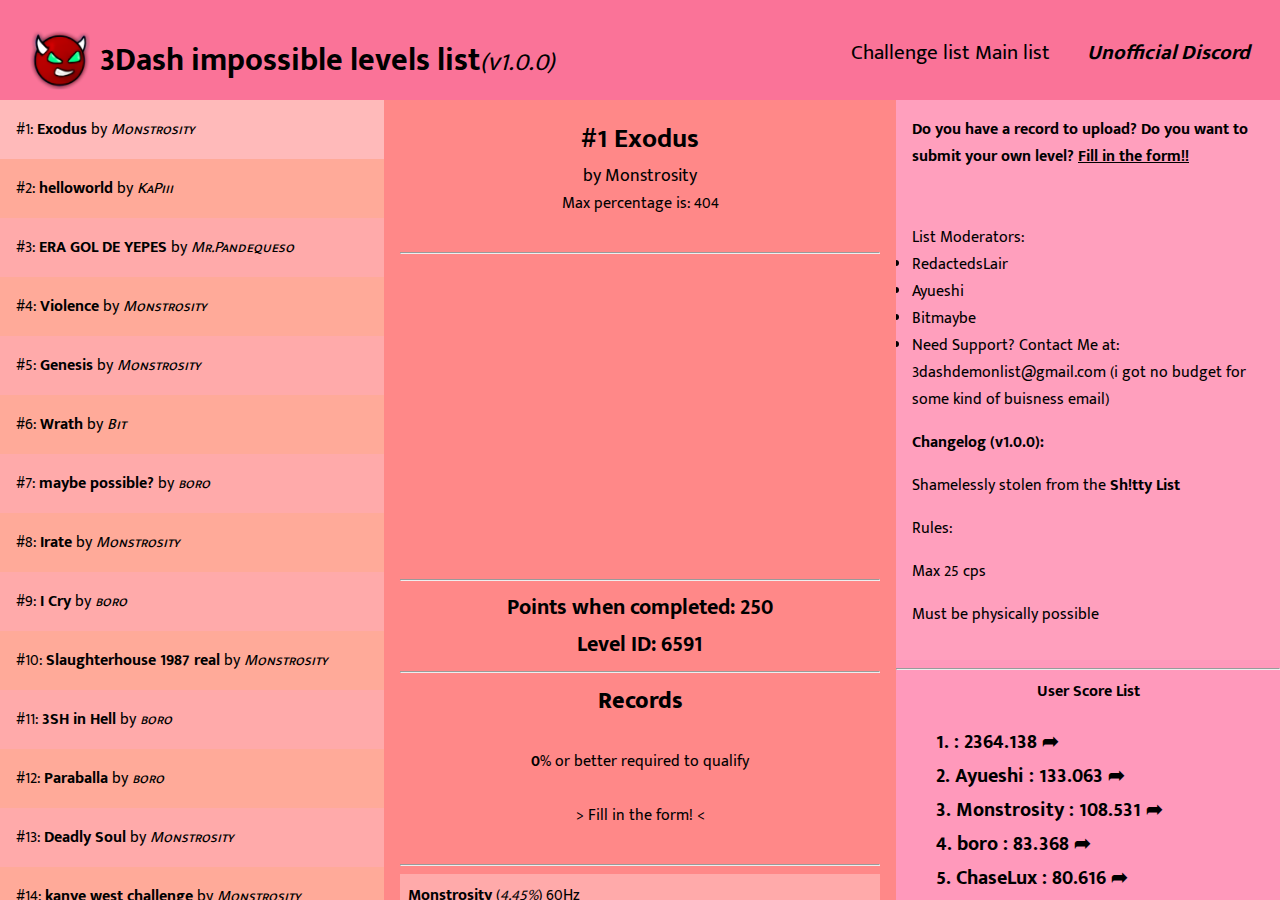
<file: ILL/index.html>
<!DOCTYPE HTML>
<html>

<head>
    <title>3Dash impossible levels list</title>
    <link href="//fonts.googleapis.com/css?family=Mukta+Mahee:200,400,700" rel="stylesheet">
    <link href="/css/ill.css" type="text/css" rel="stylesheet">
    <link rel="shortcut icon" href="/assets/logo.png" type="image/x-icon">
    <meta name="description" content="The impossible levels of 3Dash, in order from hardest to easiest.">
    <meta name="viewport" content="user-scalable=no">
    <meta charset="UTF-8">
</head>

<body>
    <script type='text/javascript' src="/js/jquery-3.2.1.min.js"></script>
    <script type='text/javascript' src="/js/sweetalert.min.js"></script>
    <script type='text/javascript' src="/js/ill.js"></script>
    <script type='text/javascript' src="/js/userData.js"></script>
    <cover-all id="hi">
        <header id="dl-header">
            <div id="sitename"><strong>3Dash impossible levels list</strong><small><em id="version-node"></em></small></div>
            <div id="sitename1"><img src="/assets/logo.png" alt="" width="60" height="60"></div>
			<div id="links">
				<a href="/Challenge">    Challenge list    </a>
				<a href="/">    Main list</a>
			</div>
            <div id="pc-link"><a target="_blank" href="https://discord.gg/SdZgBvuZSn"><em><strong>Unofficial Discord</strong></a></em></div>
        </header>
        <div id="list">
        </div>
        <div id="info">
            <div id="inner-info">
                <center>
                    <div id="levelname"></div>
                    <div id="levelauthor">by <span id="inside-level-author"></span></div>
					<div id="extratext"></div>
                    <br>
                    <div id="leveldescription"></div>
                    <div id="levelvid"></div>
                </center>
                <div id="records">
                    <center>
                        <hr>
                        <div id="level-info" style="font-size: 22px">
                            <div id="records-score"></div>
                            <div id="records-id"></div>
                            <div id="records-pass"></div>
                            <div id="records-diff"></div>
                        </div>
                        <hr>
                        <div id="records-title"><strong>Records</strong></div><br>
                        <div id="qualification"><strong id="levelqualify"></strong>% or better required to qualify<br><br>
                            <center><a target="_blank" href="https://forms.gle/xtTZaEFQgE7rHKmb8">> Fill in the form! <</a></center>
                        </div>
                        <br>
                    </center>
                    <hr>
                    <div id="records-table">
                    </div>
                </div>
            </div>
        </div>
        <div id="additional-information">
            <div id="inner-right-info">
                <div><strong>Do you have a record to upload? Do you want to submit your own level? <u><a target="_blank" href="https://forms.gle/xtTZaEFQgE7rHKmb8">Fill in the form!!</a></u></strong></div>
                <br>
                <div>
                  <br>
                    <div>
                  List Moderators:
                    <li>
                    	<a>RedactedsLair</a>
                    </li>
					<li>
						<a>Ayueshi</a>
          </li>
                      <li>
						<a>Bitmaybe</a>
          </li>
     <li>                 						<a>Need Support? Contact Me at: 3dashdemonlist@gmail.com (i got no budget for some kind of buisness email)</a>
                    </li>
                </div>
               
                <strong><p>Changelog (v1.0.0):</p></strong>
					<p>Shamelessly stolen from the <b>Sh!tty List</b></a>
					<br>
					<p>Rules:</p>
					<p>Max 25 cps</p>
					<p>Must be physically possible</p>
                   	</p>
				</div>
            </div>
            <hr>
            <div id="user-rank-info">
                <style type='text/css'>

                A:link {
                    color: black !important;
                    text-decoration: none;
                }
                /* 아직 방문하지 않은경우 */
                A:visited {
                    color: black !important;
                    text-decoration: none;
                }
                /* 한번 이상 방문한 링크 처리 */
                A:active {
                    color: black !important;
                    text-decoration: none;
                }
                /* 마우스로 클릭하는 순간 */
                A:hover {
                    color: rgba(0, 0, 0, 0.5) !important;
                    text-decoration: none;
                }
                /* 마우스 링크 위 올려 놓았을때 */
                </style>
                <center><strong>User Score List</strong></center>
                <div id="user-rank"></div>
            </div>
        </div>
    </cover-all>
    <script>
    // height changing script
    var hChange = function() {
        var height = $(window).height();
        let remainingHeight = (height - 100) + "px";
        $("#list").css('height', remainingHeight)
        $("#additional-information").css('height', remainingHeight)
        $("#user-rank").css('height', remainingHeight)
        $("#info").css('height', remainingHeight)
    };
    hChange();
    $(window).resize(hChange)
    // random color
    var c = 0; //Math.floor(Math.random()*256);
    function cueCSS() {}
    cueCSS();
    $('#hi').prop('style', 'background: hsl(' + c + ', 100%, 0%);')
    </script>
    <script name="userpoint" type="text/javascript">
    function getPoint(rank) {
      if (rank >= 48) {
        return roundNumber(0.1, 3);
      } else {
        return roundNumber(((1 - (rank - 1) / 50) ** 3) * 250, 3);
      }
    }
    function roundNumber(num, scale) {
      if (!("" + num).includes("e")) {
        return +(Math.round(num + "e+" + scale) + "e-" + scale);
      } else {
        var arr = ("" + num).split("e");
        var sig = ""
        if (+arr[1] + scale > 0) {
          sig = "+";
        }
        return +(Math.round(+arr[0] + "e" + sig + (+arr[1] + scale)) + "e-" + scale);
      }
    }
    function getUserPoint(rank, percent, cutline, hz) {
      var hzpoint = 0.0;
      if (hz == null) {
        hzpoint = 0;
      } else if (hz == "Mobile") {
        hzpoint = 0;
      } else {
        var hzInt = parseInt(hz.replace("Bypass", "").replace("hz", "").replace("bypass", "").replace("Hz", "").replace("HZ", ""));
        if (hzInt >= 110) {
          hzpoint = 0;
        } else if (hzInt >= 70) {
          hzpoint = 0;
        } else {
          hzpoint = 0;
        }
      }
      var point_rank = 0;
      if (rank > 50) {
        point_rank = 50;
      } else {
        point_rank = rank;
      }
      hzpoint = 1 + (hzpoint * ((50 - point_rank) / 50));
      if (rank > 50) {
        return 0.1;
      } else {
        // var score = roundNumber((((100 / Math.sqrt(((rank - 1) / 50) + 0.444444)) - 50) * hzpoint) * ((percent - (cutline - 1)) / (100 - (cutline - 1))), 3);
        score = getPoint(rank)
        if (percent != 100) {
          return roundNumber(score / (100 / percent), 3);
        } else {
          return score;
        }
      }
    }
    function getAuthors(rank) {
        Swal.fire({
            html: list[rank - 1].more + '.'
        });
    }
	function getExtra(rank){
		if(list[rank-1].extra==null){
			return "";
		}
		return list[rank - 1].extra
	}
    var rank_node = $("#user-rank");
    var rank_data = [];
    for (var i = 0; i < list.length; i++) {
        var entry = list[i];
        for (var a = 0; a < entry.vids.length; a++) {
            var entry2 = entry.vids[a];
            var isLoot = false;
            for (var b = 0; b < rank_data.length; b++) {
                if (rank_data[b].name.toUpperCase() == entry2.user.toUpperCase()) {
                    isLoot = true;
                }
            }
            var po;
            po = getUserPoint(i+1, entry2.percent, entry.percentToQualify, entry2.hz);
            if (isLoot == true) {
                for (var b = 0; b < rank_data.length; b++) {
                    var user_name = rank_data[b].name.toUpperCase();
                    var data_name = entry2.user.toUpperCase();
                    if (user_name == data_name) {
                        rank_data[b].point = rank_data[b].point + po;
                    }
                }
            } else {
                rank_data.push({ name: entry2.user, point: po });
            }
        }
    }
    var sortingField = "point"
    rank_data.sort(function(a, b) {
        return b[sortingField] - a[sortingField];
    });
    for (var i = 0; i < rank_data.length; i++) {
        rank_data[i].point = roundNumber(rank_data[i].point, 3);
    }

    rank_data = userList();
    var rank = `<ol>`;
    for (var i = 0; i < rank_data.length; i++) {
        sc = `getUserData(${i})`;
        rank = `${rank} <span onclick="${sc}" style="cursor:pointer">${i+1}. ${rank_data[i].name} : ${rank_data[i].point} ➦</span><br>`;
    }
    rank = `${rank} </ol>`;
    rank_node.html(`${rank}`);
    </script>
    <script name="postload" type="text/javascript">
    var l = getParameterByName('q', window.location.href) * 1 - 1;
    var list_node = $("#list");
    var record_node = $("#records-table")
    var legacy_count = 0;
    for (var i = 0; i < list.length; i++) {
        var entry = list[i];
        if (entry.key == null) {
            legacy_count++;
        }
    }
    $("#version-node").text("(v" + version[0] + "." + version[1] + "." + version[2] + ")");
    list.sort(function(a, b) {
        var legacy_count = 0;
        for (var i = 0; i < list.length; i++) {
            var entry = list[i];
            if (entry.key == null) {
                legacy_count++;
            }
        }
        var arank = 0;
        var brank = 0;
        if (a.key == null) {
            arank = 150 + (legacy_count - a.legacyKey);
        } else {
            arank = (a.key) + 1;
        }
        if (b.key == null) {
            brank = 150 + (legacy_count - b.legacyKey);
        } else {
            brank = (b.key) + 1;
        }
        return arank - brank;
    });
    for (var i = 0; i < list.length; i++) {
        var entry = list[i];
        if (entry.key != null) {
            $("<div>").addClass((l == -1 ? (i == 0) : (i == l)) ? 'entry selected' : 'entry').html(`#${i+1}: <strong>${entry.name}</strong> by <em class="author">${entry.author.split('[').join('').split(']').join('')}</em>`).attr('value', i).appendTo(list_node)
        } else {
            $("<div>").addClass((l == -1 ? (i == 0) : (i == l)) ? 'entry selected' : 'entry').html(`<strong>Legacy</strong>: <strong>${entry.name}</strong> by <em class="author">${entry.author.split('[').join('').split(']').join('')}</em>`).attr('value', i).appendTo(list_node)
        }
    }
    // handlers
    var load = function(node) {
        var num;
        if (typeof node == 'number') {
            num = node;
        } else {
            num = $(node).attr('value')
        }
        var entry = list[num];
        if (!entry) {
            load(0)
        } else {
            if (entry.verificationVid !== null && entry.verificationVid !== "") {
                entry.verificationVid = entry.verificationVid
                    .replace(/www\.youtube.com\/watch\?v=/gi, '')
                    .replace(/\/youtu\.be/gi, '')
                    .replace(/&t=\d+s/gi, '')
                    .replace(/https:\/\//gi, '')
            }
            var rank = 0;
            if (entry.key == null) {
                rank = 150 + (legacy_count - entry.legacyKey);
            } else {
                rank = (entry.key) + 1;
            }
            var hacked = "";
            if (entry.hacked != null) {
                if (entry.hacked) {
                    hacked = " <span class='hacked'>HACKED</span>";
                } else {
                    hacked = " <span class='p-hacked'>POSSIBLY HACKED</span>";
                }
            }
            $("#levelname").html((rank > 150 ? `` : `#` + rank + ` `) + entry.name + hacked);
            var author = entry.author;
            var final_author;
            if (author.includes(' more ')) {
                final_author = author.replace(' more ', ' <u><span onclick="getAuthors(' + rank + ')" style="cursor:pointer">more</u> ');
            } else {
                final_author = author
            }
            final_author = final_author.replace(' [', '').replace(']', "")
            $("#inside-level-author").empty();
            $("#inside-level-author").html(final_author);
			$("#extratext").empty();
            $("#extratext").html(`${getExtra(rank)}`);
            $("#leveldescription").empty();
            $("#leveldescription").text(entry.desc);
            $("#levelvid").empty();
            if (entry.verificationVid !== null && entry.verificationVid !== "") {
                $("#levelvid").html(`<hr><iframe class="vid" height="300" src="https://www.youtube.com/embed/${entry.verificationVid}?rel=0" frameborder="0" allowfullscreen></iframe>`);
            }
            $("#levelqualify").text(entry.percentToQualify);
            $("#records-score").html(`<strong>Points when completed: ${getPoint(rank)}</strong>`);
            $("#records-id").html(`<strong>Level ID: ${entry.id}</strong>`);
            // $("#records-pass").html(`<strong>Level Password: ${entry.pass}</strong>`);
            $("#records-diff").html();
            $("#inside-level-author").html(final_author);
            $(record_node).empty();
            entry.vids.sort(function(a, b) {
                return b.percent - a.percent;
            });
            for (var j = 0; j < entry.vids.length; j++) {
                var record = entry.vids[j];
                if (!record.link.includes('https://')) {
                    record.link = "https://" + record.link;
                }
                if (record.hz == null) {
                    record.hz = "";
                }
                $("<div>").addClass('record-entry').html(`<div class='interentry'><a href="${record.link}" target="_blank"><strong>${record.user}</strong> (<em>${record.percent}%</em>) ${record.hz}</div>`).appendTo(record_node)
            }
        }
        cueCSS();
    };
    $('.entry').click(function() {
        $('.entry').removeClass('selected')
        $(this).addClass('selected');
        load(this);
    })
    // https://stackoverflow.com/questions/901115/how-can-i-get-query-string-values-in-javascript
    function getParameterByName(name, url) {
        if (!url) url = window.location.href;
        name = name.replace(/[\[\]]/g, "\\$&");
        var regex = new RegExp("[?&]" + name + "(=([^&#]*)|&|#|$)"),
            results = regex.exec(url);
        if (!results) return null;
        if (!results[2]) return '';
        return decodeURIComponent(results[2].replace(/\+/g, " "));
    }
    load(l * 1)
    </script>
    <noscript>
        <div id="block">
            You are not using JavaScript
        </div>
    </noscript>
</body>

</html>
</file>
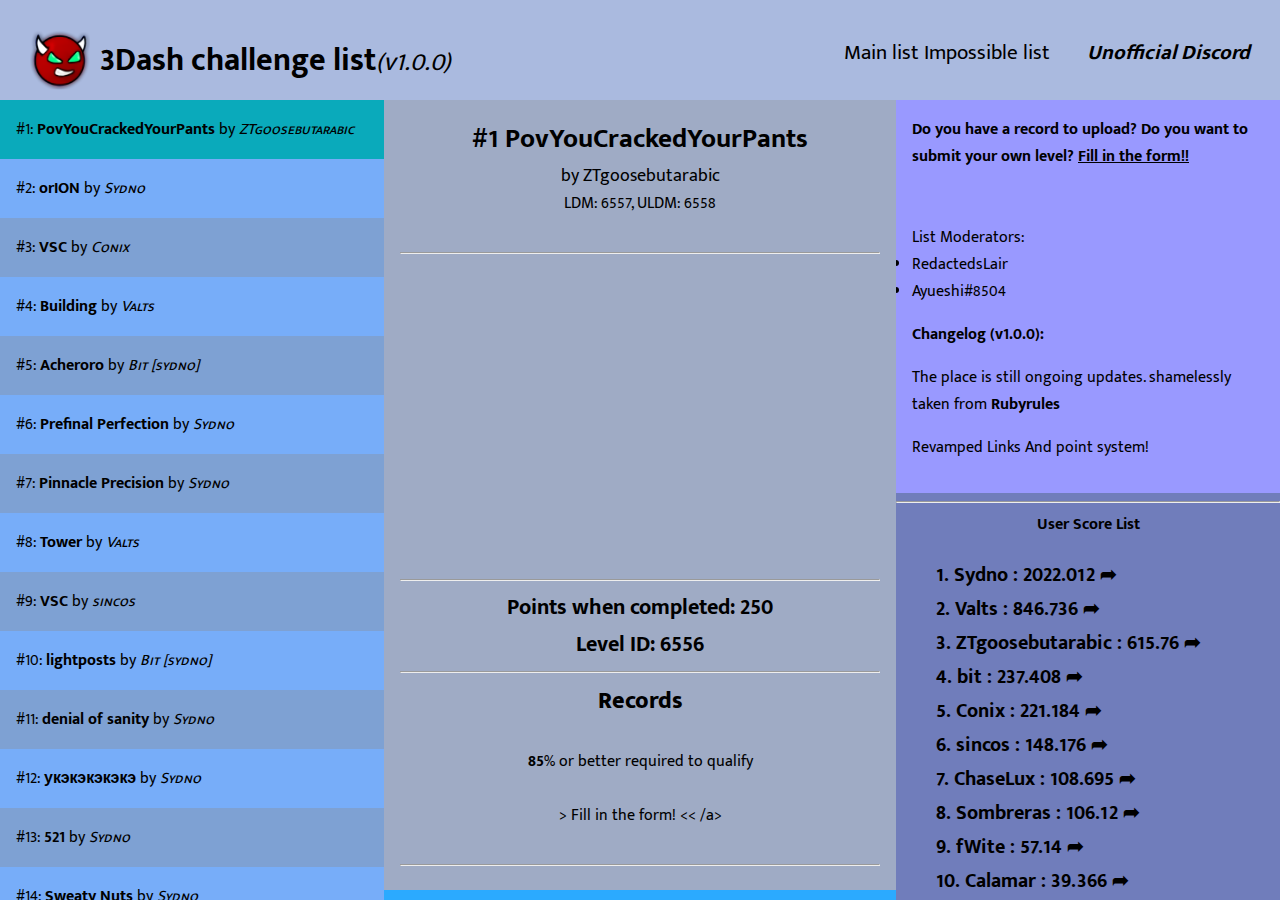
<file: en/Challenge/index.html>
<!DOCTYPE HTML>
<html>

<head>
  <title>3Dash challenge list</title>
  <link href="//fonts.googleapis.com/css?family=Mukta+Mahee:200,400,700" rel="stylesheet">
  <link href="/css/challenge.css" type="text/css" rel="stylesheet">
  <link rel="shortcut icon" href="/assets/logo.png" type="image/x-icon">
  <meta name="description" content="The hardest challenges in 3Dash, in order from hardest to easiest.">
  <meta name="viewport" content="user-scalable=no">
  <meta charset="UTF-8">
</head>

<body>
  <script type='text/javascript' src="/js/jquery-3.2.1.min.js"></script>
  <script type='text/javascript' src="/js/sweetalert.min.js"></script>
  <script type='text/javascript' src="/js/challenge.js"></script>
  <script type='text/javascript' src="/js/userData.js"></script>
  <cover-all id="hi">
    <header id="dl-header">
      <div id="sitename"><strong>3Dash challenge list</strong><small><em id="version-node"></em></small></div>
      <div id="sitename1"><img src="/assets/logo.png" alt="" width="60" height="60"></div>
      <div id="links">
        <a href="/"> Main list </a>
        <a href="/ILL"> Impossible list</a>
      </div>
      <div id="pc-link"><a target="_blank" href="https://discord.gg/V3CjsN6bkQ"><em><strong>Unofficial
              Discord</strong></a></em></div>
    </header>
    <div id="list">
    </div>
    <div id="info">
      <div id="inner-info">
        <center>
          <div id="levelname"></div>
          <div id="levelauthor">by <span id="inside-level-author"></span></div>
          <div id="extratext"></div>
          <br>
          <div id="leveldescription"></div>
          <div id="levelvid"></div>
        </center>
        <div id="records">
          <center>
            <hr>
            <div id="level-info" style="font-size: 22px">
              <div id="records-score"></div>
              <div id="records-id"></div>
              <div id="records-pass"></div>
              <div id="records-diff"></div>
            </div>
            <hr>
            <div id="records-title"><strong>Records</strong></div><br>
            <div id="qualification"><strong id="levelqualify"></strong>% or better required to qualify<br><br>
              <center><a target="_blank" href="https://forms.gle/xtTZaEFQgE7rHKmb8">> Fill in the form! << /a>
              </center>
            </div>
            <br>
          </center>
          <hr>
          <div id="records-table">
          </div>
        </div>
      </div>
    </div>
    <div id="additional-information">
      <div id="inner-right-info">
        <div><strong>Do you have a record to upload? Do you want to submit your own level? <u><a target="_blank"
                href="https://forms.gle/xtTZaEFQgE7rHKmb8">Fill in the form!!</a></u></strong></div>
        <br>
        <div>
          <br>
          <div>
            List Moderators:
            <li>
              <a>RedactedsLair</a>
            </li>
            <li>
              <a>Ayueshi#8504</a>
            </li>
           
          </div>

          <strong>
            <p>Changelog (v1.0.0):</p>
          </strong>
          <p>The place is still ongoing updates. shamelessly taken from <b>Rubyrules</b></a>
          <p>Revamped Links And point system!</p>
          </p>
        </div>
      </div>
      <hr>
      <div id="user-rank-info">
        <style type='text/css'>
          A:link {
            color: black !important;
            text-decoration: none;
          }

          /* something */
          A:visited {
            color: black !important;
            text-decoration: none;
          }

          /* Also something */
          A:active {
            color: black !important;
            text-decoration: none;
          }

          /* even more something */
          A:hover {
            color: rgba(0, 0, 0, 0.5) !important;
            text-decoration: none;
          }

          /* idk */
        </style>
        <center><strong>User Score List</strong></center>
        <div id="user-rank"></div>
      </div>
    </div>
  </cover-all>
  <script>
    // height changing script
    var hChange = function () {
      var height = $(window).height();
      let remainingHeight = (height - 100) + "px";
      $("#list").css('height', remainingHeight)
      $("#additional-information").css('height', remainingHeight)
      $("#user-rank").css('height', remainingHeight)
      $("#info").css('height', remainingHeight)
    };
    hChange();
    $(window).resize(hChange)
    // random color
    var c = 0; //Math.floor(Math.random()*506);
    function cueCSS() {}
    cueCSS();
    $('#hi').prop('style', 'background: hsl(' + c + ', 100%, 0%);')
  </script>
  <script name="userpoint" type="text/javascript">
    function getPoint(rank) {
      if (rank >= 48) {
        return roundNumber(0.1, 3);
      } else {
        return roundNumber(((1 - (rank - 1) / 50) ** 3) * 250, 3);
      }
    }
    // Point System.
    function roundNumber(num, scale) {
      if (!("" + num).includes("e")) {
        return +(Math.round(num + "e+" + scale) + "e-" + scale);
      } else {
        var arr = ("" + num).split("e");
        var sig = ""
        if (+arr[1] + scale > 0) {
          sig = "+";
        }
        return +(Math.round(+arr[0] + "e" + sig + (+arr[1] + scale)) + "e-" + scale);
      }
    }
    function getUserPoint(rank, percent, cutline, hz) {
      var hzpoint = 0.0;
      if (hz == null) {
        hzpoint = 0;
      } else if (hz == "Mobile") {
        hzpoint = 0;
      } else {
        var hzInt = parseInt(hz.replace("Bypass", "").replace("hz", "").replace("bypass", "").replace("Hz", "").replace("HZ", ""));
        if (hzInt >= 110) {
          hzpoint = 0;
        } else if (hzInt >= 70) {
          hzpoint = 0;
        } else {
          hzpoint = 0;
        }
      }
      var point_rank = 0;
      if (rank > 50) {
        point_rank = 50;
      } else {
        point_rank = rank;
      }
      hzpoint = 1 + (hzpoint * ((50 - point_rank) / 50));
      if (rank > 50) {
        return 0.1;
      } else {
        // var score = roundNumber((((100 / Math.sqrt(((rank - 1) / 50) + 0.444444)) - 50) * hzpoint) * ((percent - (cutline - 1)) / (100 - (cutline - 1))), 3);
        score = getPoint(rank)
        if (percent != 100) {
          return roundNumber(score / (100 / percent), 3);
        } else {
          return score;
        }
      }
    }
    function getAuthors(rank) {
      Swal.fire({
        html: list[rank - 1].more + '.'
      });
    }
    function getExtra(rank) {
      if (list[rank - 1].extra == null) {
        return "";
      }
      return list[rank - 1].extra
    }
    var rank_node = $("#user-rank");
    var rank_data = [];
    for (var i = 0; i < list.length; i++) {
      var entry = list[i];
      for (var a = 0; a < entry.vids.length; a++) {
        var entry2 = entry.vids[a];
        var isLoot = false;
        for (var b = 0; b < rank_data.length; b++) {
          if (rank_data[b].name.toUpperCase() == entry2.user.toUpperCase()) {
            isLoot = true;
          }
        }
        var po;
        po = getUserPoint(i + 1, entry2.percent, entry.percentToQualify, entry2.hz);
        if (isLoot == true) {
          for (var b = 0; b < rank_data.length; b++) {
            var user_name = rank_data[b].name.toUpperCase();
            var data_name = entry2.user.toUpperCase();
            if (user_name == data_name) {
              rank_data[b].point = rank_data[b].point + po;
            }
          }
        } else {
          rank_data.push({name: entry2.user, point: po});
        }
      }
    }
    var sortingField = "point"
    rank_data.sort(function (a, b) {
      return b[sortingField] - a[sortingField];
    });
    for (var i = 0; i < rank_data.length; i++) {
      rank_data[i].point = roundNumber(rank_data[i].point, 3);
    }

    rank_data = userList();
    var rank = `<ol>`;
    for (var i = 0; i < rank_data.length; i++) {
      sc = `getUserData(${i})`;
      rank = `${rank} <span onclick="${sc}" style="cursor:pointer">${i + 1}. ${rank_data[i].name} : ${rank_data[i].point} ➦</span><br>`;
    }
    rank = `${rank} </ol>`;
    rank_node.html(`${rank}`);
  </script>
  <script name="postload" type="text/javascript">
    var l = getParameterByName('q', window.location.href) * 1 - 1;
    var list_node = $("#list");
    var record_node = $("#records-table")
    var legacy_count = 0;
    for (var i = 0; i < list.length; i++) {
      var entry = list[i];
      if (entry.key == null) {
        legacy_count++;
      }
    }
    $("#version-node").text("(v" + version[0] + "." + version[1] + "." + version[2] + ")");
    list.sort(function (a, b) {
      var legacy_count = 0;
      for (var i = 0; i < list.length; i++) {
        var entry = list[i];
        if (entry.key == null) {
          legacy_count++;
        }
      }
      var arank = 0;
      var brank = 0;
      if (a.key == null) {
        arank = 50 + (legacy_count - a.legacyKey);
      } else {
        arank = (a.key) + 1;
      }
      if (b.key == null) {
        brank = 50 + (legacy_count - b.legacyKey);
      } else {
        brank = (b.key) + 1;
      }
      return arank - brank;
    });
    for (var i = 0; i < list.length; i++) {
      var entry = list[i];
      if (entry.key != null) {
        $("<div>").addClass((l == -1 ? (i == 0) : (i == l)) ? 'entry selected' : 'entry').html(`#${i + 1}: <strong>${entry.name}</strong> by <em class="author">${entry.author}</em>`).attr('value', i).appendTo(list_node)
      } else {
        $("<div>").addClass((l == -1 ? (i == 0) : (i == l)) ? 'entry selected' : 'entry').html(`<strong>Legacy</strong>: <strong>${entry.name}</strong> by <em class="author">${entry.author}</em>`).attr('value', i).appendTo(list_node)
      }
    }
    // handlers
    var load = function (node) {
      var num;
      if (typeof node == 'number') {
        num = node;
      } else {
        num = $(node).attr('value')
      }
      var entry = list[num];
      if (!entry) {
        load(0)
      } else {
        if (entry.verificationVid !== null && entry.verificationVid !== "") {
          entry.verificationVid = entry.verificationVid
            .replace(/www\.youtube.com\/watch\?v=/gi, '')
            .replace(/\/youtu\.be/gi, '')
            .replace(/&t=\d+s/gi, '')
            .replace(/https:\/\//gi, '')
        }
        var rank = 0;
        if (entry.key == null) {
          rank = 50 + (legacy_count - entry.legacyKey);
        } else {
          rank = (entry.key) + 1;
        }
        var hacked = "";
        if (entry.hacked != null) {
          if (entry.hacked) {
            hacked = " <span class='hacked'>HACKED</span>";
          } else {
            hacked = " <span class='p-hacked'>POSSIBLY HACKED</span>";
          }
        }
        $("#levelname").html((rank > 50 ? `` : `#` + rank + ` `) + entry.name + hacked);
        var author = entry.author;
        var final_author;
        if (author.includes(' more ')) {
          final_author = author.replace(' more ', ' <u><span onclick="getAuthors(' + rank + ')" style="cursor:pointer">more</u> ');
        } else {
          final_author = author
        }
        final_author = final_author.replace(' [', ', Verified by ').replace(']', "")
        $("#inside-level-author").empty();
        $("#inside-level-author").html(final_author);
        $("#extratext").empty();
        $("#extratext").html(`${getExtra(rank)}`);
        $("#leveldescription").empty();
        $("#leveldescription").text(entry.desc);
        $("#levelvid").empty();
        if (entry.verificationVid !== null && entry.verificationVid !== "") {
          $("#levelvid").html(`<hr><iframe class="vid" height="300" src="https://www.youtube.com/embed/${entry.verificationVid}?rel=0" frameborder="0" allowfullscreen></iframe>`);
        }
        $("#levelqualify").text(entry.percentToQualify);
        $("#records-score").html(`<strong>Points when completed: ${getPoint(rank)}</strong>`);
        $("#records-id").html(`<strong>Level ID: ${entry.id}</strong>`);
        // $("#records-pass").html(`<strong>Level Password: ${entry.pass}</strong>`);
        $("#records-diff").html();
        $("#inside-level-author").html(final_author);
        $(record_node).empty();
        entry.vids.sort(function (a, b) {
          return b.percent - a.percent;
        });
        for (var j = 0; j < entry.vids.length; j++) {
          var record = entry.vids[j];
          if (!record.link.includes('https://')) {
            record.link = "https://" + record.link;
          }
          if (record.hz == null) {
            record.hz = "";
          }
          $("<div>").addClass('record-entry').html(`<div class='interentry'><a href="${record.link}" target="_blank"><strong>${record.user}</strong> (<em>${record.percent}%</em>) ${record.hz}</div>`).appendTo(record_node)
        }
      }
      cueCSS();
    };
    $('.entry').click(function () {
      $('.entry').removeClass('selected')
      $(this).addClass('selected');
      load(this);
    })
    // https://stackoverflow.com/questions/901115/how-can-i-get-query-string-values-in-javascript
    function getParameterByName(name, url) {
      if (!url) url = window.location.href;
      name = name.replace(/[\[\]]/g, "\\$&");
      var regex = new RegExp("[?&]" + name + "(=([^&#]*)|&|#|$)"),
        results = regex.exec(url);
      if (!results) return null;
      if (!results[2]) return '';
      return decodeURIComponent(results[2].replace(/\+/g, " "));
    }
    load(l * 1)
  </script>
  <noscript>
    <div id="block">
      You are not using JavaScript
    </div>
  </noscript>
</body>

</html>
</file>
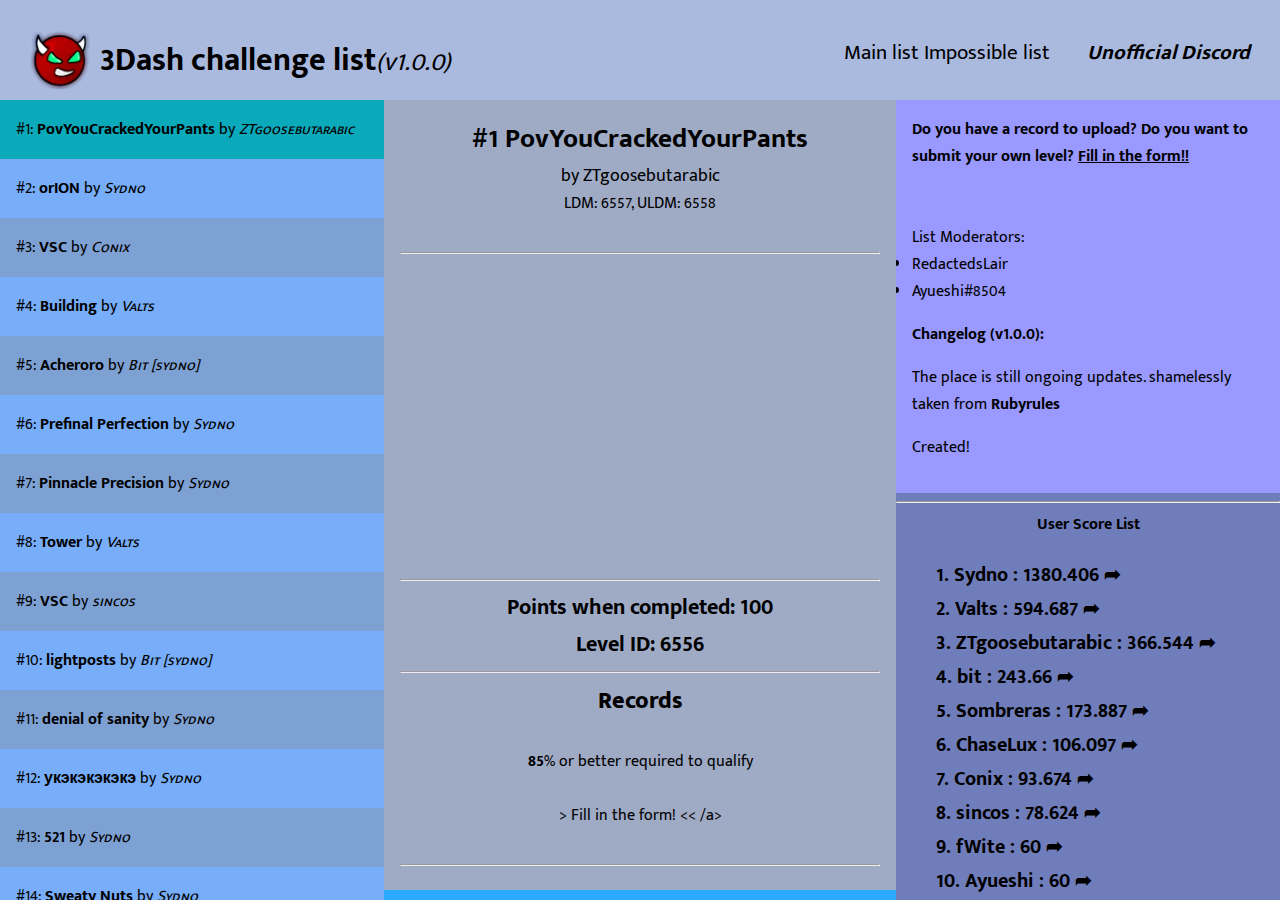
<file: challenge.html>
<!DOCTYPE HTML>
<html>

<head>
  <title>3Dash challenge list</title>
  <link href="//fonts.googleapis.com/css?family=Mukta+Mahee:200,400,700" rel="stylesheet">
  <link href="css/challenge.css" type="text/css" rel="stylesheet">
  <link rel="shortcut icon" href="assets/logo.png" type="image/x-icon">
  <meta name="description" content="The hardest challenges in 3Dash, in order from hardest to easiest.">
  <meta name="viewport" content="user-scalable=no">
  <meta charset="UTF-8">
</head>

<body>
  <script type='text/javascript' src="js/jquery-3.2.1.min.js"></script>
  <script type='text/javascript' src="js/sweetalert.min.js"></script>
  <script type='text/javascript' src="js/challenge.js"></script>
  <script type='text/javascript' src="js/userData.js"></script>
  <cover-all id="hi">
    <header id="dl-header">
      <div id="sitename"><strong>3Dash challenge list</strong><small><em id="version-node"></em></small></div>
      <div id="sitename1"><img src="/assets/logo.png" alt="" width="60" height="60"></div>
      <div id="links">
        <a href="/"> Main list </a>
        <a href="ill.html"> Impossible list</a>
      </div>
      <div id="pc-link"><a target="_blank" href="https://discord.gg/SdZgBvuZSn"><em><strong>Unofficial
              Discord</strong></a></em></div>
    </header>
    <div id="list">
    </div>
    <div id="info">
      <div id="inner-info">
        <center>
          <div id="levelname"></div>
          <div id="levelauthor">by <span id="inside-level-author"></span></div>
          <div id="extratext"></div>
          <br>
          <div id="leveldescription"></div>
          <div id="levelvid"></div>
        </center>
        <div id="records">
          <center>
            <hr>
            <div id="level-info" style="font-size: 22px">
              <div id="records-score"></div>
              <div id="records-id"></div>
              <div id="records-pass"></div>
              <div id="records-diff"></div>
            </div>
            <hr>
            <div id="records-title"><strong>Records</strong></div><br>
            <div id="qualification"><strong id="levelqualify"></strong>% or better required to qualify<br><br>
              <center><a target="_blank" href="https://forms.gle/gKW7JELci9mviqjf8">> Fill in the form! << /a>
              </center>
            </div>
            <br>
          </center>
          <hr>
          <div id="records-table">
          </div>
        </div>
      </div>
    </div>
    <div id="additional-information">
      <div id="inner-right-info">
        <div><strong>Do you have a record to upload? Do you want to submit your own level? <u><a target="_blank"
                href="https://forms.gle/xtTZaEFQgE7rHKmb8">Fill in the form!!</a></u></strong></div>
        <br>
        <div>
          <br>
          <div>
            List Moderators:
            <li>
              <a>RedactedsLair</a>
            </li>
            <li>
              <a>Ayueshi#8504</a>
            </li>
           
          </div>

          <strong>
            <p>Changelog (v1.0.0):</p>
          </strong>
          <p>The place is still ongoing updates. shamelessly taken from <b>Rubyrules</b></a>
          <p>Created!</p>
          </p>
        </div>
      </div>
      <hr>
      <div id="user-rank-info">
        <style type='text/css'>
          A:link {
            color: black !important;
            text-decoration: none;
          }

          /* 아직 방문하지 않은경우 */
          A:visited {
            color: black !important;
            text-decoration: none;
          }

          /* 한번 이상 방문한 링크 처리 */
          A:active {
            color: black !important;
            text-decoration: none;
          }

          /* 마우스로 클릭하는 순간 */
          A:hover {
            color: rgba(0, 0, 0, 0.5) !important;
            text-decoration: none;
          }

          /* 마우스 링크 위 올려 놓았을때 */
        </style>
        <center><strong>User Score List</strong></center>
        <div id="user-rank"></div>
      </div>
    </div>
  </cover-all>
  <script>
    // height changing script
    var hChange = function () {
      var height = $(window).height();
      let remainingHeight = (height - 100) + "px";
      $("#list").css('height', remainingHeight)
      $("#additional-information").css('height', remainingHeight)
      $("#user-rank").css('height', remainingHeight)
      $("#info").css('height', remainingHeight)
    };
    hChange();
    $(window).resize(hChange)
    // random color
    var c = 0; //Math.floor(Math.random()*506);
    function cueCSS() {}
    cueCSS();
    $('#hi').prop('style', 'background: hsl(' + c + ', 100%, 0%);')
  </script>
  <script name="userpoint" type="text/javascript">
    function getPoint(rank) {
      if (list[rank - 1].points != null) {
        return list[rank - 1].points;
      }
      if (rank > 25) {
        return roundNumber(15, 3);
      } else {
        return roundNumber((100 / Math.sqrt(((rank - 1) / 50) + 0.444444)) - 50, 3);
      }
    }
    function roundNumber(num, scale) {
      if (!("" + num).includes("e")) {
        return +(Math.round(num + "e+" + scale) + "e-" + scale);
      } else {
        var arr = ("" + num).split("e");
        var sig = ""
        if (+arr[1] + scale > 0) {
          sig = "+";
        }
        return +(Math.round(+arr[0] + "e" + sig + (+arr[1] + scale)) + "e-" + scale);
      }
    }
    function getUserPoint(rank, percent, cutline, hz) {
      var hzpoint = 0.0;
      if (hz == null) {
        hzpoint = 0;
      } else if (hz == "Mobile") {
        hzpoint = 0;
      } else {
        var hzInt = parseInt(hz.replace("Bypass", "").replace("hz", "").replace("bypass", "").replace("Hz", "").replace("HZ", ""));
        if (hzInt >= 110) {
          hzpoint = 0;
        } else if (hzInt >= 70) {
          hzpoint = 0;
        } else {
          hzpoint = 0;
        }
      }
      var point_rank = 0;
      if (rank > 50) {
        point_rank = 50;
      } else {
        point_rank = rank;
      }
      hzpoint = 1 + (hzpoint * ((50 - point_rank) / 50));
      if (rank > 50) {
        return 0;
      } else {
        // var score = roundNumber((((100 / Math.sqrt(((rank - 1) / 50) + 0.444444)) - 50) * hzpoint) * ((percent - (cutline - 1)) / (100 - (cutline - 1))), 3);
        score = getPoint(rank)
        if (percent != 100) {
          return roundNumber(score - (score / 3), 3);
        } else {
          return score;
        }
      }
    }
    function getAuthors(rank) {
      Swal.fire({
        html: list[rank - 1].more + '.'
      });
    }
    function getExtra(rank) {
      if (list[rank - 1].extra == null) {
        return "";
      }
      return list[rank - 1].extra
    }
    var rank_node = $("#user-rank");
    var rank_data = [];
    for (var i = 0; i < list.length; i++) {
      var entry = list[i];
      for (var a = 0; a < entry.vids.length; a++) {
        var entry2 = entry.vids[a];
        var isLoot = false;
        for (var b = 0; b < rank_data.length; b++) {
          if (rank_data[b].name.toUpperCase() == entry2.user.toUpperCase()) {
            isLoot = true;
          }
        }
        var po;
        po = getUserPoint(i + 1, entry2.percent, entry.percentToQualify, entry2.hz);
        if (isLoot == true) {
          for (var b = 0; b < rank_data.length; b++) {
            var user_name = rank_data[b].name.toUpperCase();
            var data_name = entry2.user.toUpperCase();
            if (user_name == data_name) {
              rank_data[b].point = rank_data[b].point + po;
            }
          }
        } else {
          rank_data.push({name: entry2.user, point: po});
        }
      }
    }
    var sortingField = "point"
    rank_data.sort(function (a, b) {
      return b[sortingField] - a[sortingField];
    });
    for (var i = 0; i < rank_data.length; i++) {
      rank_data[i].point = roundNumber(rank_data[i].point, 3);
    }

    rank_data = userList();
    var rank = `<ol>`;
    for (var i = 0; i < rank_data.length; i++) {
      sc = `getUserData(${i})`;
      rank = `${rank} <span onclick="${sc}" style="cursor:pointer">${i + 1}. ${rank_data[i].name} : ${rank_data[i].point} ➦</span><br>`;
    }
    rank = `${rank} </ol>`;
    rank_node.html(`${rank}`);
  </script>
  <script name="postload" type="text/javascript">
    var l = getParameterByName('q', window.location.href) * 1 - 1;
    var list_node = $("#list");
    var record_node = $("#records-table")
    var legacy_count = 0;
    for (var i = 0; i < list.length; i++) {
      var entry = list[i];
      if (entry.key == null) {
        legacy_count++;
      }
    }
    $("#version-node").text("(v" + version[0] + "." + version[1] + "." + version[2] + ")");
    list.sort(function (a, b) {
      var legacy_count = 0;
      for (var i = 0; i < list.length; i++) {
        var entry = list[i];
        if (entry.key == null) {
          legacy_count++;
        }
      }
      var arank = 0;
      var brank = 0;
      if (a.key == null) {
        arank = 50 + (legacy_count - a.legacyKey);
      } else {
        arank = (a.key) + 1;
      }
      if (b.key == null) {
        brank = 50 + (legacy_count - b.legacyKey);
      } else {
        brank = (b.key) + 1;
      }
      return arank - brank;
    });
    for (var i = 0; i < list.length; i++) {
      var entry = list[i];
      if (entry.key != null) {
        $("<div>").addClass((l == -1 ? (i == 0) : (i == l)) ? 'entry selected' : 'entry').html(`#${i + 1}: <strong>${entry.name}</strong> by <em class="author">${entry.author}</em>`).attr('value', i).appendTo(list_node)
      } else {
        $("<div>").addClass((l == -1 ? (i == 0) : (i == l)) ? 'entry selected' : 'entry').html(`<strong>Legacy</strong>: <strong>${entry.name}</strong> by <em class="author">${entry.author}</em>`).attr('value', i).appendTo(list_node)
      }
    }
    // handlers
    var load = function (node) {
      var num;
      if (typeof node == 'number') {
        num = node;
      } else {
        num = $(node).attr('value')
      }
      var entry = list[num];
      if (!entry) {
        load(0)
      } else {
        if (entry.verificationVid !== null && entry.verificationVid !== "") {
          entry.verificationVid = entry.verificationVid
            .replace(/www\.youtube.com\/watch\?v=/gi, '')
            .replace(/\/youtu\.be/gi, '')
            .replace(/&t=\d+s/gi, '')
            .replace(/https:\/\//gi, '')
        }
        var rank = 0;
        if (entry.key == null) {
          rank = 50 + (legacy_count - entry.legacyKey);
        } else {
          rank = (entry.key) + 1;
        }
        var hacked = "";
        if (entry.hacked != null) {
          if (entry.hacked) {
            hacked = " <span class='hacked'>HACKED</span>";
          } else {
            hacked = " <span class='p-hacked'>POSSIBLY HACKED</span>";
          }
        }
        $("#levelname").html((rank > 50 ? `` : `#` + rank + ` `) + entry.name + hacked);
        var author = entry.author;
        var final_author;
        if (author.includes(' more ')) {
          final_author = author.replace(' more ', ' <u><span onclick="getAuthors(' + rank + ')" style="cursor:pointer">more</u> ');
        } else {
          final_author = author
        }
        final_author = final_author.replace(' [', ', Verified by ').replace(']', "")
        $("#inside-level-author").empty();
        $("#inside-level-author").html(final_author);
        $("#extratext").empty();
        $("#extratext").html(`${getExtra(rank)}`);
        $("#leveldescription").empty();
        $("#leveldescription").text(entry.desc);
        $("#levelvid").empty();
        if (entry.verificationVid !== null && entry.verificationVid !== "") {
          $("#levelvid").html(`<hr><iframe class="vid" height="300" src="https://www.youtube.com/embed/${entry.verificationVid}?rel=0" frameborder="0" allowfullscreen></iframe>`);
        }
        $("#levelqualify").text(entry.percentToQualify);
        $("#records-score").html(`<strong>Points when completed: ${getPoint(rank)}</strong>`);
        $("#records-id").html(`<strong>Level ID: ${entry.id}</strong>`);
        // $("#records-pass").html(`<strong>Level Password: ${entry.pass}</strong>`);
        $("#records-diff").html();
        $("#inside-level-author").html(final_author);
        $(record_node).empty();
        entry.vids.sort(function (a, b) {
          return b.percent - a.percent;
        });
        for (var j = 0; j < entry.vids.length; j++) {
          var record = entry.vids[j];
          if (!record.link.includes('https://')) {
            record.link = "https://" + record.link;
          }
          if (record.hz == null) {
            record.hz = "";
          }
          $("<div>").addClass('record-entry').html(`<div class='interentry'><a href="${record.link}" target="_blank"><strong>${record.user}</strong> (<em>${record.percent}%</em>) ${record.hz}</div>`).appendTo(record_node)
        }
      }
      cueCSS();
    };
    $('.entry').click(function () {
      $('.entry').removeClass('selected')
      $(this).addClass('selected');
      load(this);
    })
    // https://stackoverflow.com/questions/901115/how-can-i-get-query-string-values-in-javascript
    function getParameterByName(name, url) {
      if (!url) url = window.location.href;
      name = name.replace(/[\[\]]/g, "\\$&");
      var regex = new RegExp("[?&]" + name + "(=([^&#]*)|&|#|$)"),
        results = regex.exec(url);
      if (!results) return null;
      if (!results[2]) return '';
      return decodeURIComponent(results[2].replace(/\+/g, " "));
    }
    load(l * 1)
  </script>
  <noscript>
    <div id="block">
      You are not using JavaScript
    </div>
  </noscript>
</body>

</html>
</file>
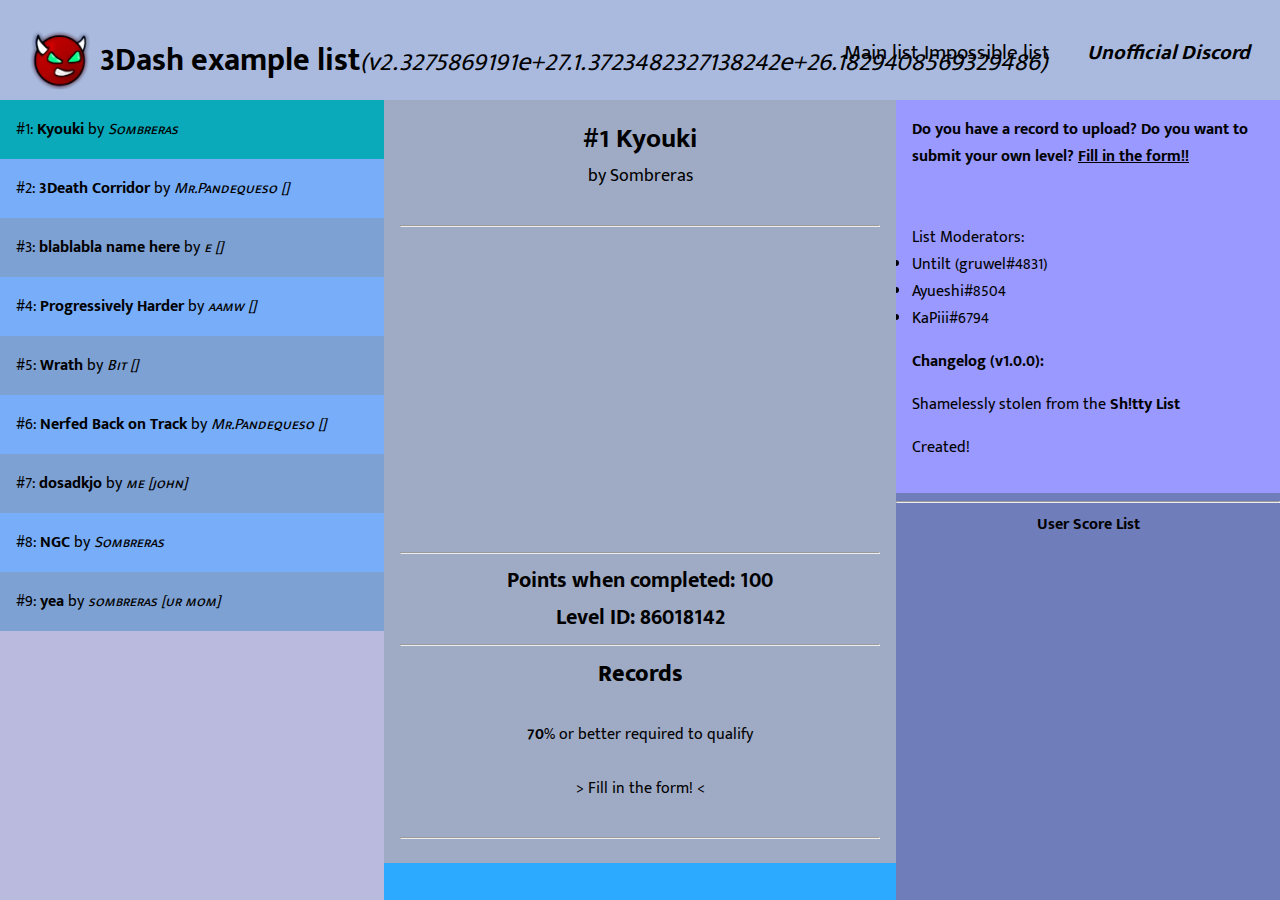
<file: examps.html>
<!DOCTYPE HTML>
<html>

<head>
    <title>3Dash shit list</title>
    <link href="//fonts.googleapis.com/css?family=Mukta+Mahee:200,400,700" rel="stylesheet">
    <link href="css/challenge.css" type="text/css" rel="stylesheet">
    <link rel="shortcut icon" href="assets/logo.png" type="image/x-icon">
    <meta name="description" content="The hardest challenges in 3Dash, in order from hardest to easiest.">
    <meta name="viewport" content="user-scalable=no">
    <meta charset="UTF-8">
</head>

<body>
    <script type='text/javascript' src="js/jquery-3.2.1.min.js"></script>
    <script type='text/javascript' src="js/sweetalert.min.js"></script>
    <script type='text/javascript' src="js/example.js"></script>
    <script type='text/javascript' src="js/userData.js"></script>
    <cover-all id="hi">
        <header id="dl-header">
            <div id="sitename"><strong>3Dash example list</strong><small><em id="version-node"></em></small></div>
            <div id="sitename1"><img src="/assets/logo.png" alt="" width="60" height="60"></div>
			<div id="links">
				<a href="/">    Main list    </a>
				<a href="ill.html">    Impossible list</a>
			</div>
            <div id="pc-link"><a target="_blank" href="https://discord.gg/SdZgBvuZSn"><em><strong>Unofficial Discord</strong></a></em></div>
        </header>
        <div id="list">
        </div>
        <div id="info">
            <div id="inner-info">
                <center>
                    <div id="levelname"></div>
                    <div id="levelauthor">by <span id="inside-level-author"></span></div>
					<div id="extratext"></div>
                    <br>
                    <div id="leveldescription"></div>
                    <div id="levelvid"></div>
                </center>
                <div id="records">
                    <center>
                        <hr>
                        <div id="level-info" style="font-size: 22px">
                            <div id="records-score"></div>
                            <div id="records-id"></div>
                            <div id="records-pass"></div>
                            <div id="records-diff"></div>
                        </div>
                        <hr>
                        <div id="records-title"><strong>Records</strong></div><br>
                        <div id="qualification"><strong id="levelqualify"></strong>% or better required to qualify<br><br>
                            <center><a target="_blank" href="https://forms.gle/gKW7JELci9mviqjf8">> Fill in the form! <</a></center>
                        </div>
                        <br>
                    </center>
                    <hr>
                    <div id="records-table">
                    </div>
                </div>
            </div>
        </div>
        <div id="additional-information">
            <div id="inner-right-info">
                <div><strong>Do you have a record to upload? Do you want to submit your own level? <u><a target="_blank" href="https://forms.gle/xtTZaEFQgE7rHKmb8">Fill in the form!!</a></u></strong></div>
                <br>
                <div>
                  <br>
                    <div>
                  List Moderators:
                    <li>
                    	<a>Untilt (gruwel#4831)</a>
                    </li>
					<li>
						<a>Ayueshi#8504</a>
                    </li>
					<li>
						<a>KaPiii#6794</a>
                    </li>
                </div>
               
                <strong><p>Changelog (v1.0.0):</p></strong>
					<p>Shamelessly stolen from the <b>Sh!tty List</b></a>
					<p>Created!</p>
                   	</p>
				</div>
            </div>
            <hr>
            <div id="user-rank-info">
                <style type='text/css'>

                A:link {
                    color: black !important;
                    text-decoration: none;
                }
                /* 아직 방문하지 않은경우 */
                A:visited {
                    color: black !important;
                    text-decoration: none;
                }
                /* 한번 이상 방문한 링크 처리 */
                A:active {
                    color: black !important;
                    text-decoration: none;
                }
                /* 마우스로 클릭하는 순간 */
                A:hover {
                    color: rgba(0, 0, 0, 0.5) !important;
                    text-decoration: none;
                }
                /* 마우스 링크 위 올려 놓았을때 */
                </style>
                <center><strong>User Score List</strong></center>
                <div id="user-rank"></div>
            </div>
        </div>
    </cover-all>
    <script>
    // height changing script
    var hChange = function() {
        var height = $(window).height();
        let remainingHeight = (height - 100) + "px";
        $("#list").css('height', remainingHeight)
        $("#additional-information").css('height', remainingHeight)
        $("#user-rank").css('height', remainingHeight)
        $("#info").css('height', remainingHeight)
    };
    hChange();
    $(window).resize(hChange)
    // random color
    var c = 0; //Math.floor(Math.random()*506);
    function cueCSS() {}
    cueCSS();
    $('#hi').prop('style', 'background: hsl(' + c + ', 100%, 0%);')
    </script>
    <script name="userpoint" type="text/javascript">
    function getPoint(rank) {
		if(list[rank-1].points!=null){
			return list[rank-1].points;
		}
        if (rank > 25) {
            return roundNumber(15, 3);
        } else {
            return roundNumber((100 / Math.sqrt(((rank - 1) / 50) + 0.444444)) - 50, 3);
        }
    }
      // Old point system
    function roundNumber(num, scale) {
        if (!("" + num).includes("e")) {
            return +(Math.round(num + "e+" + scale) + "e-" + scale);
        } else {
            var arr = ("" + num).split("e");
            var sig = ""
            if (+arr[1] + scale > 0) {
                sig = "+";
            }
            return +(Math.round(+arr[0] + "e" + sig + (+arr[1] + scale)) + "e-" + scale);
        }
    }
    function getUserPoint(rank, percent, cutline, hz) {
        var hzpoint = 0.0;
        if (hz == null) {
            hzpoint = 0;
        } else if (hz == "Mobile") {
            hzpoint = 0;
        } else {
            var hzInt = parseInt(hz.replace("Bypass", "").replace("hz", "").replace("bypass", "").replace("Hz", "").replace("HZ", ""));
            if (hzInt >= 110) {
                hzpoint = 0;
            } else if (hzInt >= 70) {
                hzpoint = 0;
            } else {
                hzpoint = 0;
            }
        }
        var point_rank = 0;
        if (rank > 50) {
            point_rank = 50;
        } else {
            point_rank = rank;
        }
        hzpoint = 1 + (hzpoint * ((50-point_rank)/50));
        if (rank > 50) {
            return 0;
        } else {
            // var score = roundNumber((((100 / Math.sqrt(((rank - 1) / 50) + 0.444444)) - 50) * hzpoint) * ((percent - (cutline - 1)) / (100 - (cutline - 1))), 3);
            score = getPoint(rank)
			if (percent != 100) {
                return roundNumber(score - (score / 3), 3);
            } else {
                return score;
            }
        }
    }
    function getAuthors(rank) {
        Swal.fire({
            html: list[rank - 1].more + '.'
        });
    }
	function getExtra(rank){
		if(list[rank-1].extra==null){
			return "";
		}
		return list[rank - 1].extra
	}
    var rank_node = $("#user-rank");
    var rank_data = [];
    for (var i = 0; i < list.length; i++) {
        var entry = list[i];
        for (var a = 0; a < entry.vids.length; a++) {
            var entry2 = entry.vids[a];
            var isLoot = false;
            for (var b = 0; b < rank_data.length; b++) {
                if (rank_data[b].name.toUpperCase() == entry2.user.toUpperCase()) {
                    isLoot = true;
                }
            }
            var po;
            po = getUserPoint(i+1, entry2.percent, entry.percentToQualify, entry2.hz);
            if (isLoot == true) {
                for (var b = 0; b < rank_data.length; b++) {
                    var user_name = rank_data[b].name.toUpperCase();
                    var data_name = entry2.user.toUpperCase();
                    if (user_name == data_name) {
                        rank_data[b].point = rank_data[b].point + po;
                    }
                }
            } else {
                rank_data.push({ name: entry2.user, point: po });
            }
        }
    }
    var sortingField = "point"
    rank_data.sort(function(a, b) {
        return b[sortingField] - a[sortingField];
    });
    for (var i = 0; i < rank_data.length; i++) {
        rank_data[i].point = roundNumber(rank_data[i].point, 3);
    }

    rank_data = userList();
    var rank = `<ol>`;
    for (var i = 0; i < rank_data.length; i++) {
        sc = `getUserData(${i})`;
        rank = `${rank} <span onclick="${sc}" style="cursor:pointer">${i+1}. ${rank_data[i].name} : ${rank_data[i].point} ➦</span><br>`;
    }
    rank = `${rank} </ol>`;
    rank_node.html(`${rank}`);
    </script>
    <script name="postload" type="text/javascript">
    var l = getParameterByName('q', window.location.href) * 1 - 1;
    var list_node = $("#list");
    var record_node = $("#records-table")
    var legacy_count = 0;
    for (var i = 0; i < list.length; i++) {
        var entry = list[i];
        if (entry.key == null) {
            legacy_count++;
        }
    }
    $("#version-node").text("(v" + version[0] + "." + version[1] + "." + version[2] + ")");
    list.sort(function(a, b) {
        var legacy_count = 0;
        for (var i = 0; i < list.length; i++) {
            var entry = list[i];
            if (entry.key == null) {
                legacy_count++;
            }
        }
        var arank = 0;
        var brank = 0;
        if (a.key == null) {
            arank = 50 + (legacy_count - a.legacyKey);
        } else {
            arank = (a.key) + 1;
        }
        if (b.key == null) {
            brank = 50 + (legacy_count - b.legacyKey);
        } else {
            brank = (b.key) + 1;
        }
        return arank - brank;
    });
    for (var i = 0; i < list.length; i++) {
        var entry = list[i];
        if (entry.key != null) {
            $("<div>").addClass((l == -1 ? (i == 0) : (i == l)) ? 'entry selected' : 'entry').html(`#${i+1}: <strong>${entry.name}</strong> by <em class="author">${entry.author}</em>`).attr('value', i).appendTo(list_node)
        } else {
            $("<div>").addClass((l == -1 ? (i == 0) : (i == l)) ? 'entry selected' : 'entry').html(`<strong>Legacy</strong>: <strong>${entry.name}</strong> by <em class="author">${entry.author}</em>`).attr('value', i).appendTo(list_node)
        }
    }
    // handlers
    var load = function(node) {
        var num;
        if (typeof node == 'number') {
            num = node;
        } else {
            num = $(node).attr('value')
        }
        var entry = list[num];
        if (!entry) {
            load(0)
        } else {
            if (entry.verificationVid !== null && entry.verificationVid !== "") {
                entry.verificationVid = entry.verificationVid
                    .replace(/www\.youtube.com\/watch\?v=/gi, '')
                    .replace(/\/youtu\.be/gi, '')
                    .replace(/&t=\d+s/gi, '')
                    .replace(/https:\/\//gi, '')
            }
            var rank = 0;
            if (entry.key == null) {
                rank = 50 + (legacy_count - entry.legacyKey);
            } else {
                rank = (entry.key) + 1;
            }
            var hacked = "";
            if (entry.hacked != null) {
                if (entry.hacked) {
                    hacked = " <span class='hacked'>HACKED</span>";
                } else {
                    hacked = " <span class='p-hacked'>POSSIBLY HACKED</span>";
                }
            }
            $("#levelname").html((rank > 50 ? `` : `#` + rank + ` `) + entry.name + hacked);
            var author = entry.author;
            var final_author;
            if (author.includes(' more ')) {
                final_author = author.replace(' more ', ' <u><span onclick="getAuthors(' + rank + ')" style="cursor:pointer">more</u> ');
            } else {
                final_author = author
            }
            final_author = final_author.replace(' [', ', Verified by ').replace(']', "")
            $("#inside-level-author").empty();
            $("#inside-level-author").html(final_author);
			$("#extratext").empty();
            $("#extratext").html(`${getExtra(rank)}`);
            $("#leveldescription").empty();
            $("#leveldescription").text(entry.desc);
            $("#levelvid").empty();
            if (entry.verificationVid !== null && entry.verificationVid !== "") {
                $("#levelvid").html(`<hr><iframe class="vid" height="300" src="https://www.youtube.com/embed/${entry.verificationVid}?rel=0" frameborder="0" allowfullscreen></iframe>`);
            }
            $("#levelqualify").text(entry.percentToQualify);
            $("#records-score").html(`<strong>Points when completed: ${getPoint(rank)}</strong>`);
            $("#records-id").html(`<strong>Level ID: ${entry.id}</strong>`);
            // $("#records-pass").html(`<strong>Level Password: ${entry.pass}</strong>`);
            $("#records-diff").html();
            $("#inside-level-author").html(final_author);
            $(record_node).empty();
            entry.vids.sort(function(a, b) {
                return b.percent - a.percent;
            });
            for (var j = 0; j < entry.vids.length; j++) {
                var record = entry.vids[j];
                if (!record.link.includes('https://')) {
                    record.link = "https://" + record.link;
                }
                if (record.hz == null) {
                    record.hz = "";
                }
                $("<div>").addClass('record-entry').html(`<div class='interentry'><a href="${record.link}" target="_blank"><strong>${record.user}</strong> (<em>${record.percent}%</em>) ${record.hz}</div>`).appendTo(record_node)
            }
        }
        cueCSS();
    };
    $('.entry').click(function() {
        $('.entry').removeClass('selected')
        $(this).addClass('selected');
        load(this);
    })
    // https://stackoverflow.com/questions/901115/how-can-i-get-query-string-values-in-javascript
    function getParameterByName(name, url) {
        if (!url) url = window.location.href;
        name = name.replace(/[\[\]]/g, "\\$&");
        var regex = new RegExp("[?&]" + name + "(=([^&#]*)|&|#|$)"),
            results = regex.exec(url);
        if (!results) return null;
        if (!results[2]) return '';
        return decodeURIComponent(results[2].replace(/\+/g, " "));
    }
    load(l * 1)
    </script>
    <noscript>
        <div id="block">
            You are not using JavaScript
        </div>
    </noscript>
</body>

</html>
</file>
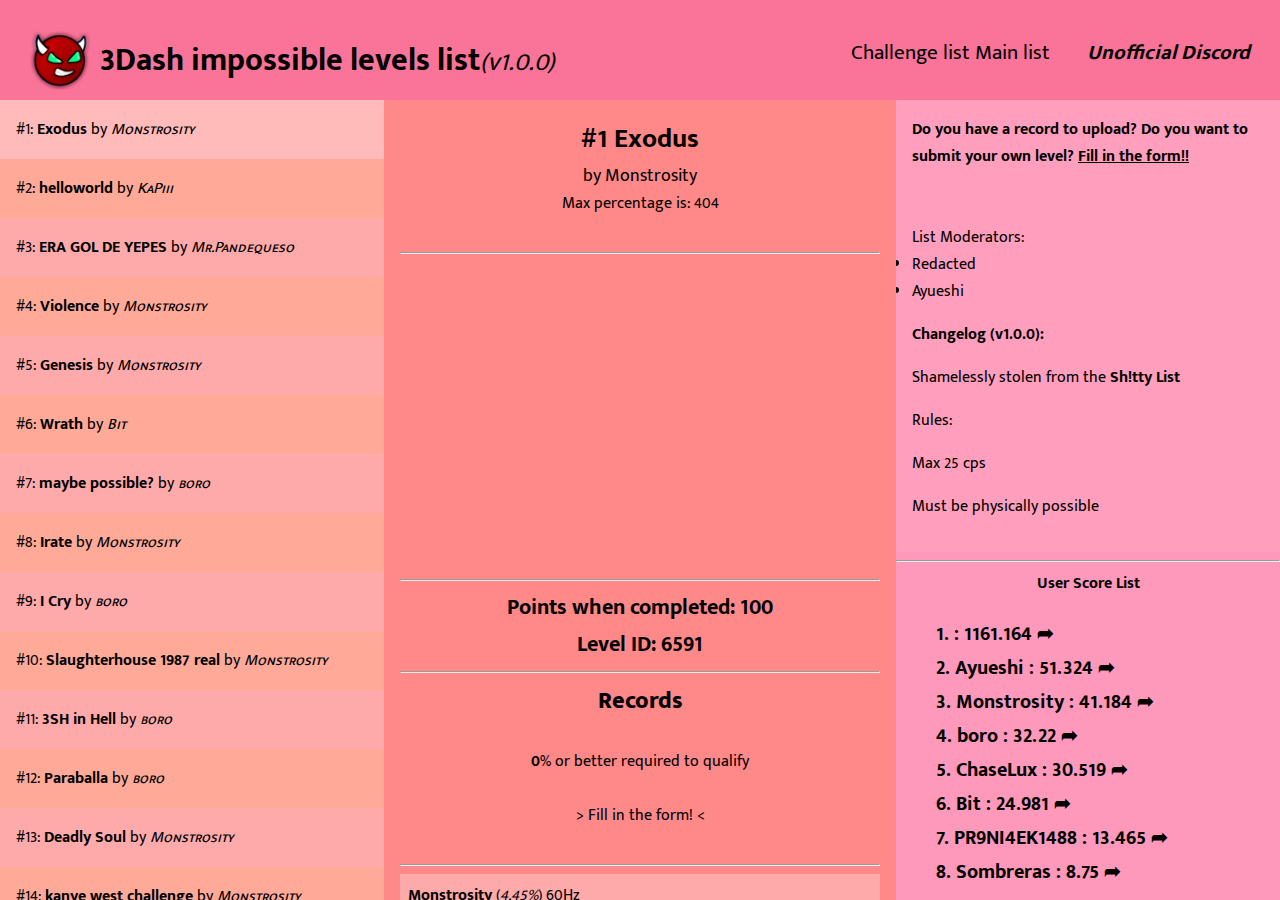
<file: ill.html>
<!DOCTYPE HTML>
<html>

<head>
    <title>3Dash impossible levels list</title>
    <link href="//fonts.googleapis.com/css?family=Mukta+Mahee:200,400,700" rel="stylesheet">
    <link href="css/ill.css" type="text/css" rel="stylesheet">
    <link rel="shortcut icon" href="assets/logo.png" type="image/x-icon">
    <meta name="description" content="The impossible levels of 3Dash, in order from hardest to easiest.">
    <meta name="viewport" content="user-scalable=no">
    <meta charset="UTF-8">
</head>

<body>
    <script type='text/javascript' src="js/jquery-3.2.1.min.js"></script>
    <script type='text/javascript' src="js/sweetalert.min.js"></script>
    <script type='text/javascript' src="js/ill.js"></script>
    <script type='text/javascript' src="js/userData.js"></script>
    <cover-all id="hi">
        <header id="dl-header">
            <div id="sitename"><strong>3Dash impossible levels list</strong><small><em id="version-node"></em></small></div>
            <div id="sitename1"><img src="/assets/logo.png" alt="" width="60" height="60"></div>
			<div id="links">
				<a href="challenge.html">    Challenge list    </a>
				<a href="/">    Main list</a>
			</div>
            <div id="pc-link"><a target="_blank" href="https://discord.gg/SdZgBvuZSn"><em><strong>Unofficial Discord</strong></a></em></div>
        </header>
        <div id="list">
        </div>
        <div id="info">
            <div id="inner-info">
                <center>
                    <div id="levelname"></div>
                    <div id="levelauthor">by <span id="inside-level-author"></span></div>
					<div id="extratext"></div>
                    <br>
                    <div id="leveldescription"></div>
                    <div id="levelvid"></div>
                </center>
                <div id="records">
                    <center>
                        <hr>
                        <div id="level-info" style="font-size: 22px">
                            <div id="records-score"></div>
                            <div id="records-id"></div>
                            <div id="records-pass"></div>
                            <div id="records-diff"></div>
                        </div>
                        <hr>
                        <div id="records-title"><strong>Records</strong></div><br>
                        <div id="qualification"><strong id="levelqualify"></strong>% or better required to qualify<br><br>
                            <center><a target="_blank" href="https://forms.gle/gKW7JELci9mviqjf8">> Fill in the form! <</a></center>
                        </div>
                        <br>
                    </center>
                    <hr>
                    <div id="records-table">
                    </div>
                </div>
            </div>
        </div>
        <div id="additional-information">
            <div id="inner-right-info">
                <div><strong>Do you have a record to upload? Do you want to submit your own level? <u><a target="_blank" href="https://forms.gle/xtTZaEFQgE7rHKmb8">Fill in the form!!</a></u></strong></div>
                <br>
                <div>
                  <br>
                    <div>
                  List Moderators:
                    <li>
                    	<a>Redacted</a>
                    </li>
					<li>
						<a>Ayueshi</a>
          </li>
                </div>
               
                <strong><p>Changelog (v1.0.0):</p></strong>
					<p>Shamelessly stolen from the <b>Sh!tty List</b></a>
					<br>
					<p>Rules:</p>
					<p>Max 25 cps</p>
					<p>Must be physically possible</p>
                   	</p>
				</div>
            </div>
            <hr>
            <div id="user-rank-info">
                <style type='text/css'>

                A:link {
                    color: black !important;
                    text-decoration: none;
                }
                /* 아직 방문하지 않은경우 */
                A:visited {
                    color: black !important;
                    text-decoration: none;
                }
                /* 한번 이상 방문한 링크 처리 */
                A:active {
                    color: black !important;
                    text-decoration: none;
                }
                /* 마우스로 클릭하는 순간 */
                A:hover {
                    color: rgba(0, 0, 0, 0.5) !important;
                    text-decoration: none;
                }
                /* 마우스 링크 위 올려 놓았을때 */
                </style>
                <center><strong>User Score List</strong></center>
                <div id="user-rank"></div>
            </div>
        </div>
    </cover-all>
    <script>
    // height changing script
    var hChange = function() {
        var height = $(window).height();
        let remainingHeight = (height - 100) + "px";
        $("#list").css('height', remainingHeight)
        $("#additional-information").css('height', remainingHeight)
        $("#user-rank").css('height', remainingHeight)
        $("#info").css('height', remainingHeight)
    };
    hChange();
    $(window).resize(hChange)
    // random color
    var c = 0; //Math.floor(Math.random()*256);
    function cueCSS() {}
    cueCSS();
    $('#hi').prop('style', 'background: hsl(' + c + ', 100%, 0%);')
    </script>
    <script name="userpoint" type="text/javascript">
    function getPoint(rank) {
		if(list[rank-1].points!=null){
			return list[rank-1].points;
		}
        if (rank > 150) {
            return roundNumber(15, 3);
        } else {
            return roundNumber((100 / Math.sqrt(((rank - 1) / 50) + 0.444444)) - 50, 3);
        }
    }
    function roundNumber(num, scale) {
        if (!("" + num).includes("e")) {
            return +(Math.round(num + "e+" + scale) + "e-" + scale);
        } else {
            var arr = ("" + num).split("e");
            var sig = ""
            if (+arr[1] + scale > 0) {
                sig = "+";
            }
            return +(Math.round(+arr[0] + "e" + sig + (+arr[1] + scale)) + "e-" + scale);
        }
    }
    function getUserPoint(rank, percent, cutline, hz) {
        var hzpoint = 0.0;
        if (hz == null) {
            hzpoint = 0;
        } else if (hz == "Mobile") {
            hzpoint = 0;
        } else {
            var hzInt = parseInt(hz.replace("Bypass", "").replace("hz", "").replace("bypass", "").replace("Hz", "").replace("HZ", ""));
            if (hzInt >= 110) {
                hzpoint = 0;
            } else if (hzInt >= 70) {
                hzpoint = 0;
            } else {
                hzpoint = 0;
            }
        }
        var point_rank = 0;
        if (rank > 50) {
            point_rank = 50;
        } else {
            point_rank = rank;
        }
        hzpoint = 1 + (hzpoint * ((50-point_rank)/50));
        if (rank > 150) {
            return 0;
        } else {
            var score = roundNumber((((100 / Math.sqrt(((rank - 1) / 50) + 0.444444)) - 50) * hzpoint) * ((percent - (cutline - 1)) / (100 - (cutline - 1))), 3);
            if (percent != 100) {
                return roundNumber(score - (score / 3), 3);
            } else {
                return score;
            }
        }
    }
    function getAuthors(rank) {
        Swal.fire({
            html: list[rank - 1].more + '.'
        });
    }
	function getExtra(rank){
		if(list[rank-1].extra==null){
			return "";
		}
		return list[rank - 1].extra
	}
    var rank_node = $("#user-rank");
    var rank_data = [];
    for (var i = 0; i < list.length; i++) {
        var entry = list[i];
        for (var a = 0; a < entry.vids.length; a++) {
            var entry2 = entry.vids[a];
            var isLoot = false;
            for (var b = 0; b < rank_data.length; b++) {
                if (rank_data[b].name.toUpperCase() == entry2.user.toUpperCase()) {
                    isLoot = true;
                }
            }
            var po;
            po = getUserPoint(i+1, entry2.percent, entry.percentToQualify, entry2.hz);
            if (isLoot == true) {
                for (var b = 0; b < rank_data.length; b++) {
                    var user_name = rank_data[b].name.toUpperCase();
                    var data_name = entry2.user.toUpperCase();
                    if (user_name == data_name) {
                        rank_data[b].point = rank_data[b].point + po;
                    }
                }
            } else {
                rank_data.push({ name: entry2.user, point: po });
            }
        }
    }
    var sortingField = "point"
    rank_data.sort(function(a, b) {
        return b[sortingField] - a[sortingField];
    });
    for (var i = 0; i < rank_data.length; i++) {
        rank_data[i].point = roundNumber(rank_data[i].point, 3);
    }

    rank_data = userList();
    var rank = `<ol>`;
    for (var i = 0; i < rank_data.length; i++) {
        sc = `getUserData(${i})`;
        rank = `${rank} <span onclick="${sc}" style="cursor:pointer">${i+1}. ${rank_data[i].name} : ${rank_data[i].point} ➦</span><br>`;
    }
    rank = `${rank} </ol>`;
    rank_node.html(`${rank}`);
    </script>
    <script name="postload" type="text/javascript">
    var l = getParameterByName('q', window.location.href) * 1 - 1;
    var list_node = $("#list");
    var record_node = $("#records-table")
    var legacy_count = 0;
    for (var i = 0; i < list.length; i++) {
        var entry = list[i];
        if (entry.key == null) {
            legacy_count++;
        }
    }
    $("#version-node").text("(v" + version[0] + "." + version[1] + "." + version[2] + ")");
    list.sort(function(a, b) {
        var legacy_count = 0;
        for (var i = 0; i < list.length; i++) {
            var entry = list[i];
            if (entry.key == null) {
                legacy_count++;
            }
        }
        var arank = 0;
        var brank = 0;
        if (a.key == null) {
            arank = 150 + (legacy_count - a.legacyKey);
        } else {
            arank = (a.key) + 1;
        }
        if (b.key == null) {
            brank = 150 + (legacy_count - b.legacyKey);
        } else {
            brank = (b.key) + 1;
        }
        return arank - brank;
    });
    for (var i = 0; i < list.length; i++) {
        var entry = list[i];
        if (entry.key != null) {
            $("<div>").addClass((l == -1 ? (i == 0) : (i == l)) ? 'entry selected' : 'entry').html(`#${i+1}: <strong>${entry.name}</strong> by <em class="author">${entry.author.split('[').join('').split(']').join('')}</em>`).attr('value', i).appendTo(list_node)
        } else {
            $("<div>").addClass((l == -1 ? (i == 0) : (i == l)) ? 'entry selected' : 'entry').html(`<strong>Legacy</strong>: <strong>${entry.name}</strong> by <em class="author">${entry.author.split('[').join('').split(']').join('')}</em>`).attr('value', i).appendTo(list_node)
        }
    }
    // handlers
    var load = function(node) {
        var num;
        if (typeof node == 'number') {
            num = node;
        } else {
            num = $(node).attr('value')
        }
        var entry = list[num];
        if (!entry) {
            load(0)
        } else {
            if (entry.verificationVid !== null && entry.verificationVid !== "") {
                entry.verificationVid = entry.verificationVid
                    .replace(/www\.youtube.com\/watch\?v=/gi, '')
                    .replace(/\/youtu\.be/gi, '')
                    .replace(/&t=\d+s/gi, '')
                    .replace(/https:\/\//gi, '')
            }
            var rank = 0;
            if (entry.key == null) {
                rank = 150 + (legacy_count - entry.legacyKey);
            } else {
                rank = (entry.key) + 1;
            }
            var hacked = "";
            if (entry.hacked != null) {
                if (entry.hacked) {
                    hacked = " <span class='hacked'>HACKED</span>";
                } else {
                    hacked = " <span class='p-hacked'>POSSIBLY HACKED</span>";
                }
            }
            $("#levelname").html((rank > 150 ? `` : `#` + rank + ` `) + entry.name + hacked);
            var author = entry.author;
            var final_author;
            if (author.includes(' more ')) {
                final_author = author.replace(' more ', ' <u><span onclick="getAuthors(' + rank + ')" style="cursor:pointer">more</u> ');
            } else {
                final_author = author
            }
            final_author = final_author.replace(' [', '').replace(']', "")
            $("#inside-level-author").empty();
            $("#inside-level-author").html(final_author);
			$("#extratext").empty();
            $("#extratext").html(`${getExtra(rank)}`);
            $("#leveldescription").empty();
            $("#leveldescription").text(entry.desc);
            $("#levelvid").empty();
            if (entry.verificationVid !== null && entry.verificationVid !== "") {
                $("#levelvid").html(`<hr><iframe class="vid" height="300" src="https://www.youtube.com/embed/${entry.verificationVid}?rel=0" frameborder="0" allowfullscreen></iframe>`);
            }
            $("#levelqualify").text(entry.percentToQualify);
            $("#records-score").html(`<strong>Points when completed: ${getPoint(rank)}</strong>`);
            $("#records-id").html(`<strong>Level ID: ${entry.id}</strong>`);
            // $("#records-pass").html(`<strong>Level Password: ${entry.pass}</strong>`);
            $("#records-diff").html();
            $("#inside-level-author").html(final_author);
            $(record_node).empty();
            entry.vids.sort(function(a, b) {
                return b.percent - a.percent;
            });
            for (var j = 0; j < entry.vids.length; j++) {
                var record = entry.vids[j];
                if (!record.link.includes('https://')) {
                    record.link = "https://" + record.link;
                }
                if (record.hz == null) {
                    record.hz = "";
                }
                $("<div>").addClass('record-entry').html(`<div class='interentry'><a href="${record.link}" target="_blank"><strong>${record.user}</strong> (<em>${record.percent}%</em>) ${record.hz}</div>`).appendTo(record_node)
            }
        }
        cueCSS();
    };
    $('.entry').click(function() {
        $('.entry').removeClass('selected')
        $(this).addClass('selected');
        load(this);
    })
    // https://stackoverflow.com/questions/901115/how-can-i-get-query-string-values-in-javascript
    function getParameterByName(name, url) {
        if (!url) url = window.location.href;
        name = name.replace(/[\[\]]/g, "\\$&");
        var regex = new RegExp("[?&]" + name + "(=([^&#]*)|&|#|$)"),
            results = regex.exec(url);
        if (!results) return null;
        if (!results[2]) return '';
        return decodeURIComponent(results[2].replace(/\+/g, " "));
    }
    load(l * 1)
    </script>
    <noscript>
        <div id="block">
            You are not using JavaScript
        </div>
    </noscript>
</body>

</html>
</file>
<file: css/stylesheet.css>
*{
    font-family: 'Mukta Mahee', sans-serif;
    color: #000000 !important;
  }

  header{
    position: fixed;
    top: 0;
    left: 0;
    width: 100%;
    height: 100px;
    /*background-color: rgb(200, 200, 225);*/
		background-color: #fcd0bb;
  }
  
  ::-webkit-scrollbar {
    display: none;
}
  #sitename{
    position: fixed;
    top: 34px;
    left: 100px;
    font-size: 2em;
  }
  #sitename1{
    position: fixed;
    top: 30px;
    left: 30px;
    font-size: 2em;
  }
  #links{
    position: fixed;
    top: 25px;
    right: 2px;
    font-size: 1.3em;
    width: 150px;  
  }
  #pc-link{
    position: fixed;
    text-align: right;
    top: 5px;
    right: 25px;
    font-size: 1.3em;
  }
  #list{
    background: rgb(255, 232, 221);
    position: fixed;
    top: 100px;
    left: 0;
    width: 30%;
    overflow-y: auto;
  }
  #additional-information{
    background: #f3c3b9;
    position: fixed;
    top: 100px;
    right: 0;
    width: 30%;
    overflow-y: auto;
  }
  #info{
    background: #ffd8c5;
    position: fixed;
    top: 100px;
    left: 30%;
    width: 40%;
    overflow-y: auto;
  }
  #inner-right-info{
		background-color: #ffe7cc;
    padding: 1em;
  }

  #inner-info{
		background-color: #F9DCC5;
    padding: 1em;
  }

  .entry{
		background-color:#ffc399;
    padding: 1em;
  
  }
  .entry:nth-child(odd){
    background: #ffcca8;
  }
  .entry:hover{
    background: rgb(223, 199, 187);
    cursor: pointer;
    color:rgba(0, 0, 0,0.5) !important;
  }
  
  A:hover {color:rgba(0, 0, 0,0.5) !important; text-decoration:none; }
  
  .selected{
    background: #fff5eb !important;
  }
  .author{
    font-variant: small-caps;
  }
  #levelname{
    font-size: 1.7em;
    font-weight: bold;
  
  }
  #levelauthor{
    font-size: 1.1em;
  }
  #leveldescription{
    font-size: 0.8em;
    font-variant: small-caps;
  
  }
  .vid{
    width: 100%;
  }
  #records{
    width: 100%;
  }
  #records-title{
    font-size: 1.5em;
    font-weight: bold;
    color: black;
  }
  #records-table{
    width: 100%;
  }
  #explanation-simple-title{
    font-size: 1.5em;
    font-weight: bold;
    color: black;
  }
  #explanation-simple{
    font-size: 18px;
    font-weight: bold;
    color: black;
  }
  .interentry{
    width: 100%;
    padding: 0.5em;
  }
  .record-entry:nth-child(even){
    background: rgb(231, 231, 231)
  }
  .record-entry:nth-child(odd){
    background: rgb(224, 224, 224)
  }
  #block{
    position: fixed;
    top: 0;
    left: 0;
    width: 100%;
    height: 100%;
    background: black;
    color: black;
    font-size: 3em;
  }
  .hacked{
    background: red;
    color: white;
    font-weight: strong;
    font-size: 0.4em;
    padding: 0.4em;
    border-radius: 1em;
  }
  .p-hacked{
    background: rgb(255, 127, 127);
    color: white;
    font-weight: strong;
    font-size: 0.4em;
    padding: 0.4em;
    border-radius: 1em;
  }
  #hi{
    position: fixed;
    top: 0;
    left: 0;
    width: 100%;
    height: 100%;
    background: rgb(219, 206, 255);
    z-index: 99;
  }
  #user-rank {
    font-size: 20px;
    font-weight: bold;
  }
  
  Swal {
    color: black;
  }
</file>
<file: css/challenge.css>
*{
    font-family: 'Mukta Mahee', sans-serif;
    color: black !important;
  }

  header{
    position: fixed;
    top: 0;
    left: 0;
    width: 100%;
    height: 100px;
    /*background-color: rgb(200, 200, 225);*/
		background-color: #AABADF;
  }
  
  ::-webkit-scrollbar {
    display: none;
}
  #sitename{
    position: fixed;
    top: 34px;
    left: 100px;
    font-size: 2em;
  }

  #sitename1{
    position: fixed;
    top: 30px;
    left: 30px;
    font-size: 2em;
  }
  #links{
    position: fixed;
    top: 35px;
    right: 230px;
    font-size: 1.3em;
  }
  #pc-link{
    position: fixed;
    text-align: right;
    top: 35px;
    right: 30px;
    font-size: 1.3em;
  }
  #list{
    background: #BABADF;
    position: fixed;
    top: 100px;
    left: 0;
    width: 30%;
    overflow-y: auto;
  }
  #additional-information{
    background: #9AFB;
    position: fixed;
    top: 100px;
    right: 0;
    width: 30%;
    overflow-y: auto;
  }
  #info{
    background: #2BAAFF;
    position: fixed;
    top: 100px;
    left: 30%;
    width: 40%;
    overflow-y: auto;
  }
  #inner-right-info{
		background-color: #99ff;
    padding: 1em;
  }

  #inner-info{
		background-color: #9FABC5;
    padding: 1em;
  }

  .entry{
		background-color:#6AFC;
    padding: 1em;
  
  }
  .entry:nth-child(odd){
    background: #7ea1d3;
  }
  .entry:hover{
    background: #9AF;
    cursor: pointer;
    color:rgba(0, 0, 0,0.5) !important;
  }
  
  A:hover {color:rgba(0, 0, 0,0.5) !important; text-decoration:none; }
  
  .selected{
    background: #0AAABB !important;
  }
  .author{
    font-variant: small-caps;
  }
  #levelname{
    font-size: 1.7em;
    font-weight: bold;
  
  }
  #levelauthor{
    font-size: 1.1em;
  }
  #leveldescription{
    font-size: 0.8em;
    font-variant: small-caps;
  
  }
  .vid{
    width: 100%;
  }
  #records{
    width: 100%;
  }
  #records-title{
    font-size: 1.5em;
    font-weight: bold;
    color: black;
  }
  #records-table{
    width: 100%;
  }
  #explanation-simple-title{
    font-size: 1.5em;
    font-weight: bold;
    color: black;
  }
  #explanation-simple{
    font-size: 18px;
    font-weight: bold;
    color: black;
  }
  .interentry{
    width: 100%;
    padding: 0.5em;
  }
  .record-entry:nth-child(even){
    background: rgb(231, 231, 231)
  }
  .record-entry:nth-child(odd){
    background: rgb(224, 224, 224)
  }
  #block{
    position: fixed;
    top: 0;
    left: 0;
    width: 100%;
    height: 100%;
    background: black;
    color: black;
    font-size: 3em;
  }
  .hacked{
    background: red;
    color: white;
    font-weight: strong;
    font-size: 0.4em;
    padding: 0.4em;
    border-radius: 1em;
  }
  .p-hacked{
    background: rgb(255, 127, 127);
    color: white;
    font-weight: strong;
    font-size: 0.4em;
    padding: 0.4em;
    border-radius: 1em;
  }
  #hi{
    position: fixed;
    top: 0;
    left: 0;
    width: 100%;
    height: 100%;
    background: rgb(219, 206, 255);
    z-index: 99;
  }
  #user-rank {
    font-size: 20px;
    font-weight: bold;
  }
  
  Swal {
    color: black;
  }
.SpooferShit{
    background: red;
    color: white;
    font-weight: strong;
    font-size: 0.4em;
    padding: 0.4em;
    border-radius: 1em;
  }
  .Spooferonly{
    background: rgb(255, 127, 127);
    color: white;
    font-weight: strong;
    font-size: 0.4em;
    padding: 0.4em;
    border-radius: 1em;
  }
</file>
<file: css/ill.css>
*{
    font-family: 'Mukta Mahee', sans-serif;
    color: black !important;
  }

  header{
    position: fixed;
    top: 0;
    left: 0;
    width: 100%;
    height: 100px;
    /*background-color: rgb(200, 200, 225);*/
		background-color: #FA7398;
  }
  
  ::-webkit-scrollbar {
    display: none;
}
  #sitename{
    position: fixed;
    top: 34px;
    left: 100px;
    font-size: 2em;
  }

  #sitename1{
    position: fixed;
    top: 30px;
    left: 30px;
    font-size: 2em;
  }
  #links{
    position: fixed;
    top: 35px;
    right: 230px;
    font-size: 1.3em;
  }
  #pc-link{
    position: fixed;
    text-align: right;
    top: 35px;
    right: 30px;
    font-size: 1.3em;
  }
  #list{
    background: #dd9e97;
    position: fixed;
    top: 100px;
    left: 0;
    width: 30%;
    overflow-y: auto;
  }
  #additional-information{
    background: #F9B;
    position: fixed;
    top: 100px;
    right: 0;
    width: 30%;
    overflow-y: auto;
  }
  #info{
    background: #EF9F9F;
    position: fixed;
    top: 100px;
    left: 30%;
    width: 40%;
    overflow-y: auto;
  }
  #inner-right-info{
		background-color: #FCC2;
    padding: 1em;
  }

  #inner-info{
		background-color: #F88;
    padding: 1em;
  }

  .entry{
		background-color:#FA9;
    padding: 1em;
  
  }
  .entry:nth-child(odd){
    background: #FAA;
  }
  .entry:hover{
    background: #F99;
    cursor: pointer;
    color:rgba(0, 0, 0,0.5) !important;
  }
  
  A:hover {color:rgba(0, 0, 0,0.5) !important; text-decoration:none; }
  
  .selected{
    background: #FFBABA !important;
  }
  .author{
    font-variant: small-caps;
  }
  #levelname{
    font-size: 1.7em;
    font-weight: bold;
  
  }
  #levelauthor{
    font-size: 1.1em;
  }
  #leveldescription{
    font-size: 0.8em;
    font-variant: small-caps;
  
  }
  .vid{
    width: 100%;
  }
  #records{
    width: 100%;
  }
  #records-title{
    font-size: 1.5em;
    font-weight: bold;
    color: black;
  }
  #records-table{
    width: 100%;
  }
  #explanation-simple-title{
    font-size: 1.5em;
    font-weight: bold;
    color: black;
  }
  #explanation-simple{
    font-size: 18px;
    font-weight: bold;
    color: black;
  }
  .interentry{
    width: 100%;
    padding: 0.5em;
  }
  .record-entry:nth-child(even){
    background: rgb(255, 200, 200)
  }
  .record-entry:nth-child(odd){
    background: rgb(255, 170, 170)
  }
  #block{
    position: fixed;
    top: 0;
    left: 0;
    width: 100%;
    height: 100%;
    background: black;
    color: black;
    font-size: 3em;
  }
  .hacked{
    background: red;
    color: white;
    font-weight: strong;
    font-size: 0.4em;
    padding: 0.4em;
    border-radius: 1em;
  }
  .p-hacked{
    background: rgb(255, 127, 127);
    color: white;
    font-weight: strong;
    font-size: 0.4em;
    padding: 0.4em;
    border-radius: 1em;
  }
  #hi{
    position: fixed;
    top: 0;
    left: 0;
    width: 100%;
    height: 100%;
    background: rgb(255, 112, 112);
    z-index: 99;
  }
  #user-rank {
    font-size: 20px;
    font-weight: bold;
  }
  
  Swal {
    color: black;
  }
</file>
